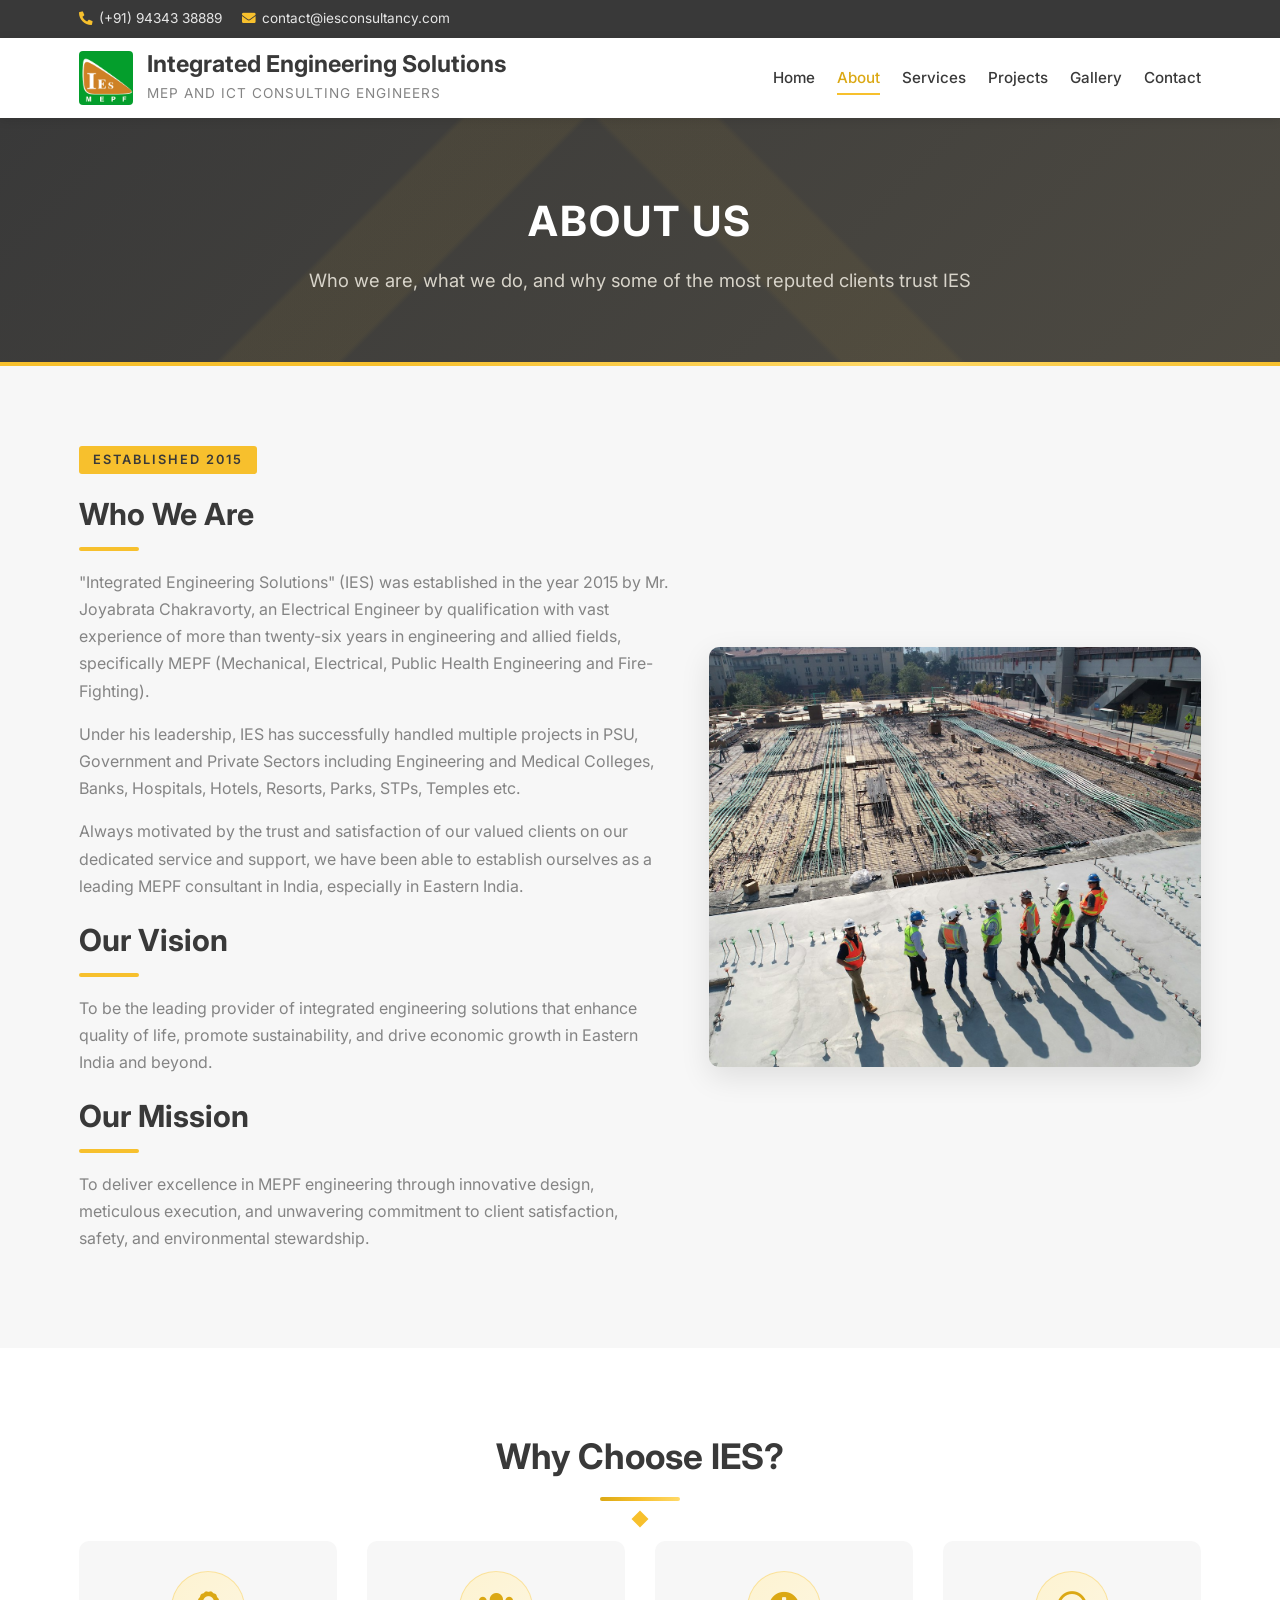
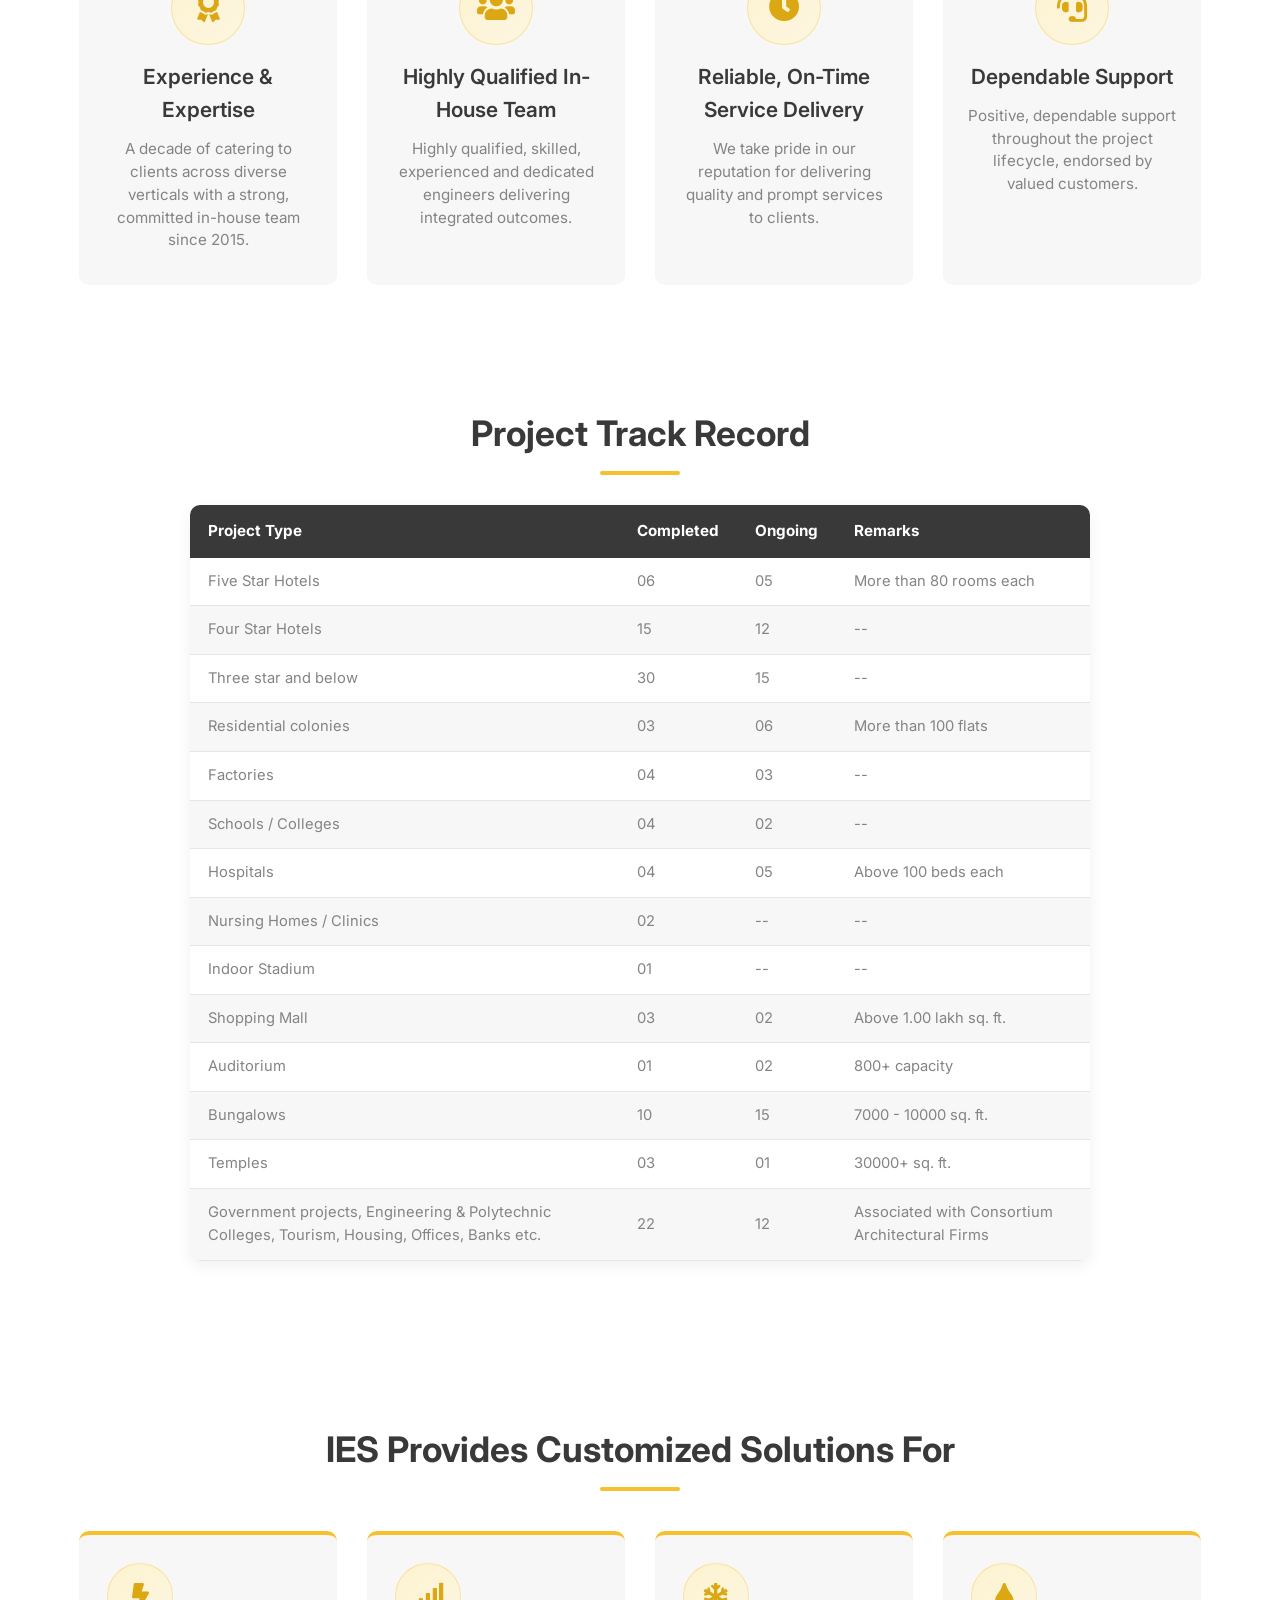
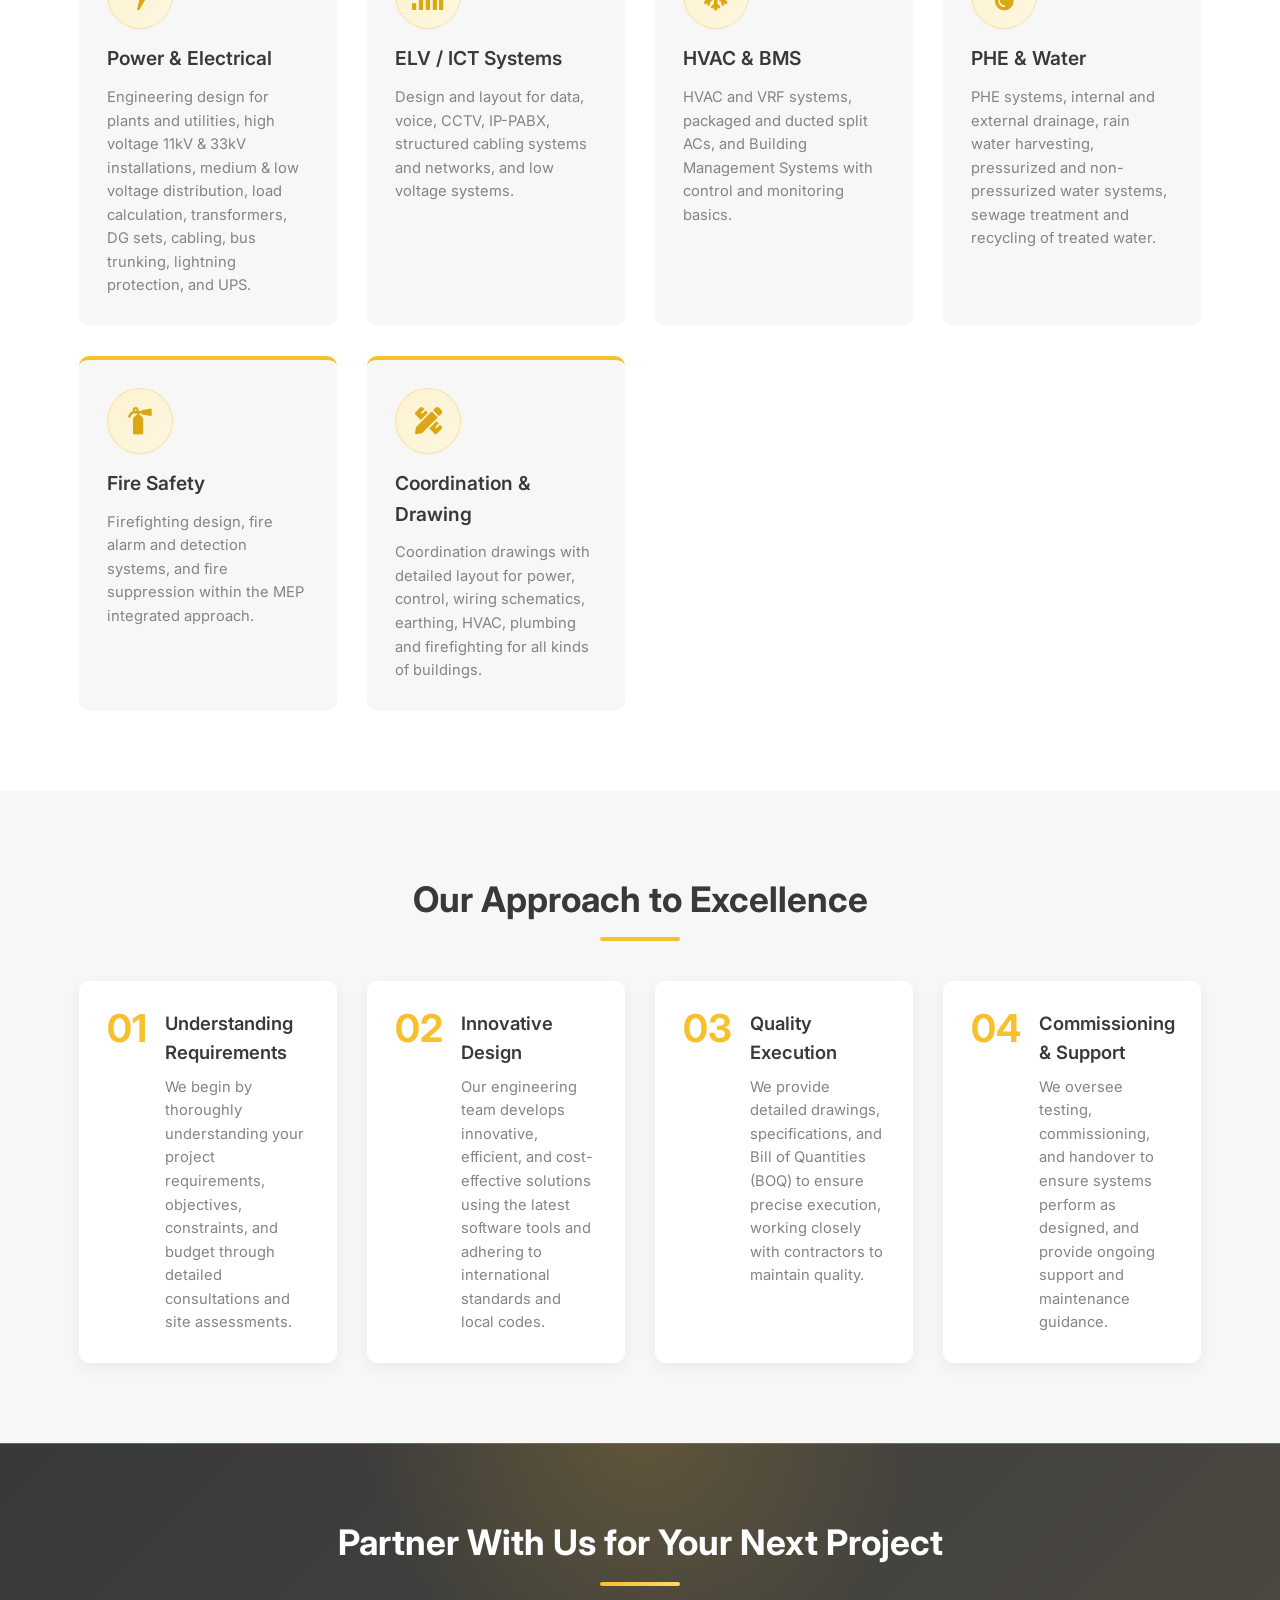
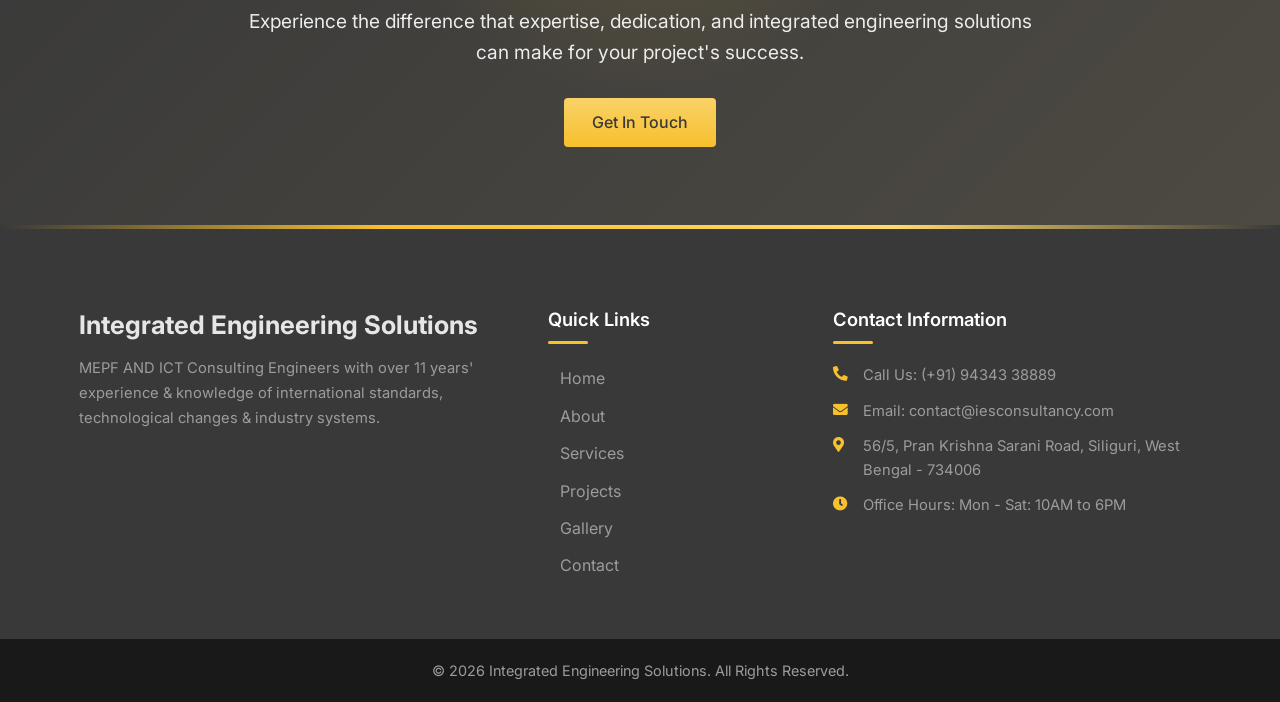
<file: about.html>
<!doctype html>
<html lang="en">
  <head>
    <meta charset="UTF-8" />
    <meta name="viewport" content="width=device-width, initial-scale=1.0" />
    <title>About Us - Integrated Engineering Solutions</title>
    <meta
      name="description"
      content="Learn about IES - Premier MEPF Solution Provider in India with over 11 years of experience in mechanical, electrical, public health engineering, and fire safety solutions."
    />
    <meta
      name="keywords"
      content="About IES, Integrated Engineering Solutions, MEPF engineering company, engineering consultants Siliguri Kolkata Guwahati"
    />
    <link rel="stylesheet" href="assets/css/style.css" />
    <link
      rel="stylesheet"
      href="https://cdnjs.cloudflare.com/ajax/libs/font-awesome/5.15.3/css/all.min.css"
      integrity="sha384-SZXxX4whJ79/gErwcOYf+zWLeJdY/qpuqC4cAa9rOGUstPomtqpuNWT9wdPEn2fk"
      crossorigin="anonymous"
      referrerpolicy="no-referrer"
    />
    <link rel="preconnect" href="https://fonts.googleapis.com" />
    <link rel="preconnect" href="https://fonts.gstatic.com" crossorigin />
    <link
      href="https://fonts.googleapis.com/css2?family=Inter:wght@300;400;500;600;700&display=swap"
      rel="stylesheet"
    />
  </head>
  <body>
    <!-- Topbar -->
    <div class="topbar">
      <div class="container topbar-content">
        <div class="topbar-left">
          <a href="tel:+919434338889"
            ><i class="fas fa-phone-alt"></i>(+91) 94343 38889</a
          >
          <a href="mailto:contact@iesconsultancy.com"
            ><i class="fas fa-envelope"></i>contact@iesconsultancy.com</a
          >
        </div>
      </div>
    </div>

    <!-- Header -->
    <header class="site-header">
      <div class="container header-content">
        <div class="logo">
          <img src="assets/images/logo.jpg" alt="IES Logo" class="logo-img" />
          <div>
            <h1>Integrated Engineering Solutions</h1>
            <p>MEP AND ICT CONSULTING ENGINEERS</p>
          </div>
        </div>
        <nav class="main-nav">
          <ul>
            <li><a href="index.html">Home</a></li>
            <li><a href="about.html" class="active">About</a></li>
            <li><a href="services.html">Services</a></li>
            <li><a href="projects.html">Projects</a></li>
            <li><a href="gallery.html">Gallery</a></li>
            <li><a href="contact.html">Contact</a></li>
          </ul>
        </nav>
        <button class="mobile-menu-btn" aria-label="Toggle menu">
          <span></span>
          <span></span>
          <span></span>
        </button>
      </div>
    </header>

    <!-- Page Header -->
    <section class="page-header">
      <div class="container">
        <h1>About Us</h1>
        <p>
          Who we are, what we do, and why some of the most reputed clients trust
          IES
        </p>
      </div>
    </section>

    <!-- About Content -->
    <section class="about-section">
      <div class="container">
        <div class="about-content">
          <div class="about-text">
            <span class="about-badge">Established 2015</span>
            <h2>Who We Are</h2>
            <p>
              "Integrated Engineering Solutions" (IES) was established in the
              year 2015 by Mr. Joyabrata Chakravorty, an Electrical Engineer by
              qualification with vast experience of more than twenty-six years
              in engineering and allied fields, specifically MEPF (Mechanical,
              Electrical, Public Health Engineering and Fire-Fighting).
            </p>
            <p>
              Under his leadership, IES has successfully handled multiple
              projects in PSU, Government and Private Sectors including
              Engineering and Medical Colleges, Banks, Hospitals, Hotels,
              Resorts, Parks, STPs, Temples etc.
            </p>
            <p>
              Always motivated by the trust and satisfaction of our valued
              clients on our dedicated service and support, we have been able to
              establish ourselves as a leading MEPF consultant in India,
              especially in Eastern India.
            </p>

            <h2>Our Vision</h2>
            <p>
              To be the leading provider of integrated engineering solutions
              that enhance quality of life, promote sustainability, and drive
              economic growth in Eastern India and beyond.
            </p>

            <h2>Our Mission</h2>
            <p>
              To deliver excellence in MEPF engineering through innovative
              design, meticulous execution, and unwavering commitment to client
              satisfaction, safety, and environmental stewardship.
            </p>
          </div>
          <div class="about-image">
            <div class="image-placeholder">
              <img src="assets/images/about-1.jpg" alt="About IES" />
            </div>
          </div>
        </div>
      </div>
    </section>

    <!-- Why Choose IES -->
    <section class="value-prop">
      <div class="container">
        <h2 class="section-title">Why Choose IES?</h2>
        <div class="value-grid">
          <div class="value-card">
            <div class="value-icon"><i class="fas fa-award"></i></div>
            <h3>Experience &amp; Expertise</h3>
            <p>
              A decade of catering to clients across diverse verticals with a
              strong, committed in-house team since 2015.
            </p>
          </div>
          <div class="value-card">
            <div class="value-icon"><i class="fas fa-users"></i></div>
            <h3>Highly Qualified In-House Team</h3>
            <p>
              Highly qualified, skilled, experienced and dedicated engineers
              delivering integrated outcomes.
            </p>
          </div>
          <div class="value-card">
            <div class="value-icon"><i class="fas fa-clock"></i></div>
            <h3>Reliable, On-Time Service Delivery</h3>
            <p>
              We take pride in our reputation for delivering quality and prompt
              services to clients.
            </p>
          </div>
          <div class="value-card">
            <div class="value-icon"><i class="fas fa-headset"></i></div>
            <h3>Dependable Support</h3>
            <p>
              Positive, dependable support throughout the project lifecycle,
              endorsed by valued customers.
            </p>
          </div>
        </div>
      </div>
    </section>

    <!-- Project Track Record -->
    <section class="stats">
      <div class="container">
        <h2>Project Track Record</h2>
        <table class="stats-table">
          <thead>
            <tr>
              <th>Project Type</th>
              <th>Completed</th>
              <th>Ongoing</th>
              <th>Remarks</th>
            </tr>
          </thead>
          <tbody>
            <tr>
              <td>Five Star Hotels</td>
              <td>06</td>
              <td>05</td>
              <td>More than 80 rooms each</td>
            </tr>
            <tr>
              <td>Four Star Hotels</td>
              <td>15</td>
              <td>12</td>
              <td>--</td>
            </tr>
            <tr>
              <td>Three star and below</td>
              <td>30</td>
              <td>15</td>
              <td>--</td>
            </tr>
            <tr>
              <td>Residential colonies</td>
              <td>03</td>
              <td>06</td>
              <td>More than 100 flats</td>
            </tr>
            <tr>
              <td>Factories</td>
              <td>04</td>
              <td>03</td>
              <td>--</td>
            </tr>
            <tr>
              <td>Schools / Colleges</td>
              <td>04</td>
              <td>02</td>
              <td>--</td>
            </tr>
            <tr>
              <td>Hospitals</td>
              <td>04</td>
              <td>05</td>
              <td>Above 100 beds each</td>
            </tr>
            <tr>
              <td>Nursing Homes / Clinics</td>
              <td>02</td>
              <td>--</td>
              <td>--</td>
            </tr>
            <tr>
              <td>Indoor Stadium</td>
              <td>01</td>
              <td>--</td>
              <td>--</td>
            </tr>
            <tr>
              <td>Shopping Mall</td>
              <td>03</td>
              <td>02</td>
              <td>Above 1.00 lakh sq. ft.</td>
            </tr>
            <tr>
              <td>Auditorium</td>
              <td>01</td>
              <td>02</td>
              <td>800+ capacity</td>
            </tr>
            <tr>
              <td>Bungalows</td>
              <td>10</td>
              <td>15</td>
              <td>7000 - 10000 sq. ft.</td>
            </tr>
            <tr>
              <td>Temples</td>
              <td>03</td>
              <td>01</td>
              <td>30000+ sq. ft.</td>
            </tr>
            <tr>
              <td>
                Government projects, Engineering &amp; Polytechnic Colleges,
                Tourism, Housing, Offices, Banks etc.
              </td>
              <td>22</td>
              <td>12</td>
              <td>Associated with Consortium Architectural Firms</td>
            </tr>
          </tbody>
        </table>
      </div>
    </section>

    <!-- Customized Solutions -->
    <section class="expertise">
      <div class="container">
        <h2>IES Provides Customized Solutions For</h2>
        <div class="expertise-grid">
          <div class="expertise-item">
            <div class="expertise-icon"><i class="fas fa-bolt"></i></div>
            <h3>Power &amp; Electrical</h3>
            <p>
              Engineering design for plants and utilities, high voltage 11kV
              &amp; 33kV installations, medium &amp; low voltage distribution,
              load calculation, transformers, DG sets, cabling, bus trunking,
              lightning protection, and UPS.
            </p>
          </div>
          <div class="expertise-item">
            <div class="expertise-icon"><i class="fas fa-signal"></i></div>
            <h3>ELV / ICT Systems</h3>
            <p>
              Design and layout for data, voice, CCTV, IP-PABX, structured
              cabling systems and networks, and low voltage systems.
            </p>
          </div>
          <div class="expertise-item">
            <div class="expertise-icon"><i class="fas fa-snowflake"></i></div>
            <h3>HVAC &amp; BMS</h3>
            <p>
              HVAC and VRF systems, packaged and ducted split ACs, and Building
              Management Systems with control and monitoring basics.
            </p>
          </div>
          <div class="expertise-item">
            <div class="expertise-icon"><i class="fas fa-tint"></i></div>
            <h3>PHE &amp; Water</h3>
            <p>
              PHE systems, internal and external drainage, rain water
              harvesting, pressurized and non-pressurized water systems, sewage
              treatment and recycling of treated water.
            </p>
          </div>
          <div class="expertise-item">
            <div class="expertise-icon">
              <i class="fas fa-fire-extinguisher"></i>
            </div>
            <h3>Fire Safety</h3>
            <p>
              Firefighting design, fire alarm and detection systems, and fire
              suppression within the MEP integrated approach.
            </p>
          </div>
          <div class="expertise-item">
            <div class="expertise-icon">
              <i class="fas fa-pencil-ruler"></i>
            </div>
            <h3>Coordination &amp; Drawing</h3>
            <p>
              Coordination drawings with detailed layout for power, control,
              wiring schematics, earthing, HVAC, plumbing and firefighting for
              all kinds of buildings.
            </p>
          </div>
        </div>
      </div>
    </section>

    <!-- Our Approach -->
    <section class="approach">
      <div class="container">
        <h2>Our Approach to Excellence</h2>
        <div class="approach-steps">
          <div class="step">
            <div class="step-number">01</div>
            <div class="step-content">
              <h3>Understanding Requirements</h3>
              <p>
                We begin by thoroughly understanding your project requirements,
                objectives, constraints, and budget through detailed
                consultations and site assessments.
              </p>
            </div>
          </div>
          <div class="step">
            <div class="step-number">02</div>
            <div class="step-content">
              <h3>Innovative Design</h3>
              <p>
                Our engineering team develops innovative, efficient, and
                cost-effective solutions using the latest software tools and
                adhering to international standards and local codes.
              </p>
            </div>
          </div>
          <div class="step">
            <div class="step-number">03</div>
            <div class="step-content">
              <h3>Quality Execution</h3>
              <p>
                We provide detailed drawings, specifications, and Bill of
                Quantities (BOQ) to ensure precise execution, working closely
                with contractors to maintain quality.
              </p>
            </div>
          </div>
          <div class="step">
            <div class="step-number">04</div>
            <div class="step-content">
              <h3>Commissioning &amp; Support</h3>
              <p>
                We oversee testing, commissioning, and handover to ensure
                systems perform as designed, and provide ongoing support and
                maintenance guidance.
              </p>
            </div>
          </div>
        </div>
      </div>
    </section>

    <!-- Call to Action -->
    <section class="cta">
      <div class="container">
        <div class="cta-content">
          <h2>Partner With Us for Your Next Project</h2>
          <p>
            Experience the difference that expertise, dedication, and integrated
            engineering solutions can make for your project's success.
          </p>
          <a href="contact.html" class="btn-primary">Get In Touch</a>
        </div>
      </div>
    </section>

    <!-- Footer -->
    <footer class="site-footer">
      <div class="container footer-content">
        <div class="footer-logo">
          <h3>Integrated Engineering Solutions</h3>
          <p>
            MEPF AND ICT Consulting Engineers with over 11 years' experience
            &amp; knowledge of international standards, technological changes
            &amp; industry systems.
          </p>
        </div>
        <div class="footer-links">
          <h4>Quick Links</h4>
          <ul>
            <li><a href="index.html">Home</a></li>
            <li><a href="about.html">About</a></li>
            <li><a href="services.html">Services</a></li>
            <li><a href="projects.html">Projects</a></li>
            <li><a href="gallery.html">Gallery</a></li>
            <li><a href="contact.html">Contact</a></li>
          </ul>
        </div>
        <div class="footer-contact">
          <h4>Contact Information</h4>
          <p><i class="fas fa-phone-alt"></i> Call Us: (+91) 94343 38889</p>
          <p>
            <i class="fas fa-envelope"></i> Email: contact@iesconsultancy.com
          </p>
          <p>
            <i class="fas fa-map-marker-alt"></i> 56/5, Pran Krishna Sarani
            Road, Siliguri, West Bengal - 734006
          </p>
          <p>
            <i class="fas fa-clock"></i> Office Hours: Mon - Sat: 10AM to 6PM
          </p>
        </div>
      </div>
      <div class="footer-bottom">
        <div class="container">
          <p>
            &copy; 2026 Integrated Engineering Solutions. All Rights Reserved.
          </p>
        </div>
      </div>
    </footer>

    <button class="back-to-top" id="back-to-top" aria-label="Back to top">
      <i class="fas fa-chevron-up"></i>
    </button>
    <script src="assets/js/main.js"></script>
  </body>
</html>
</file>
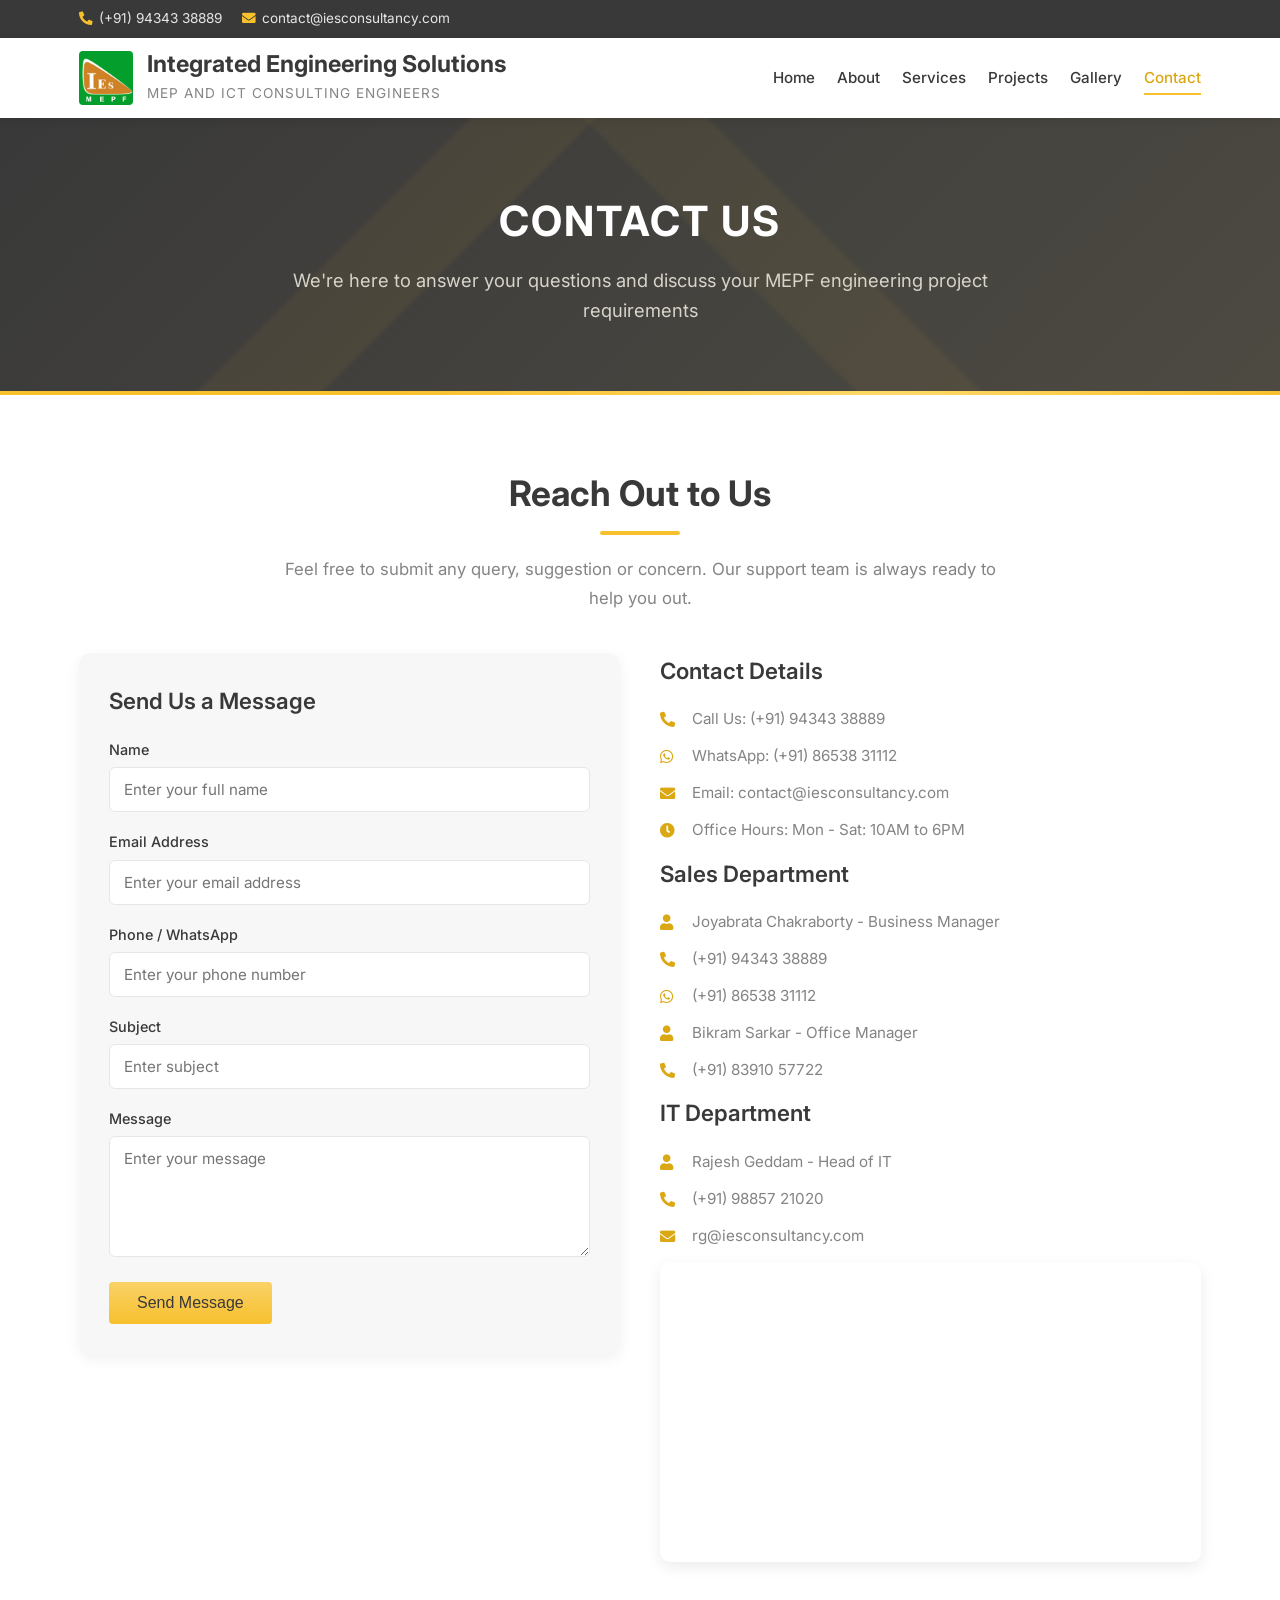
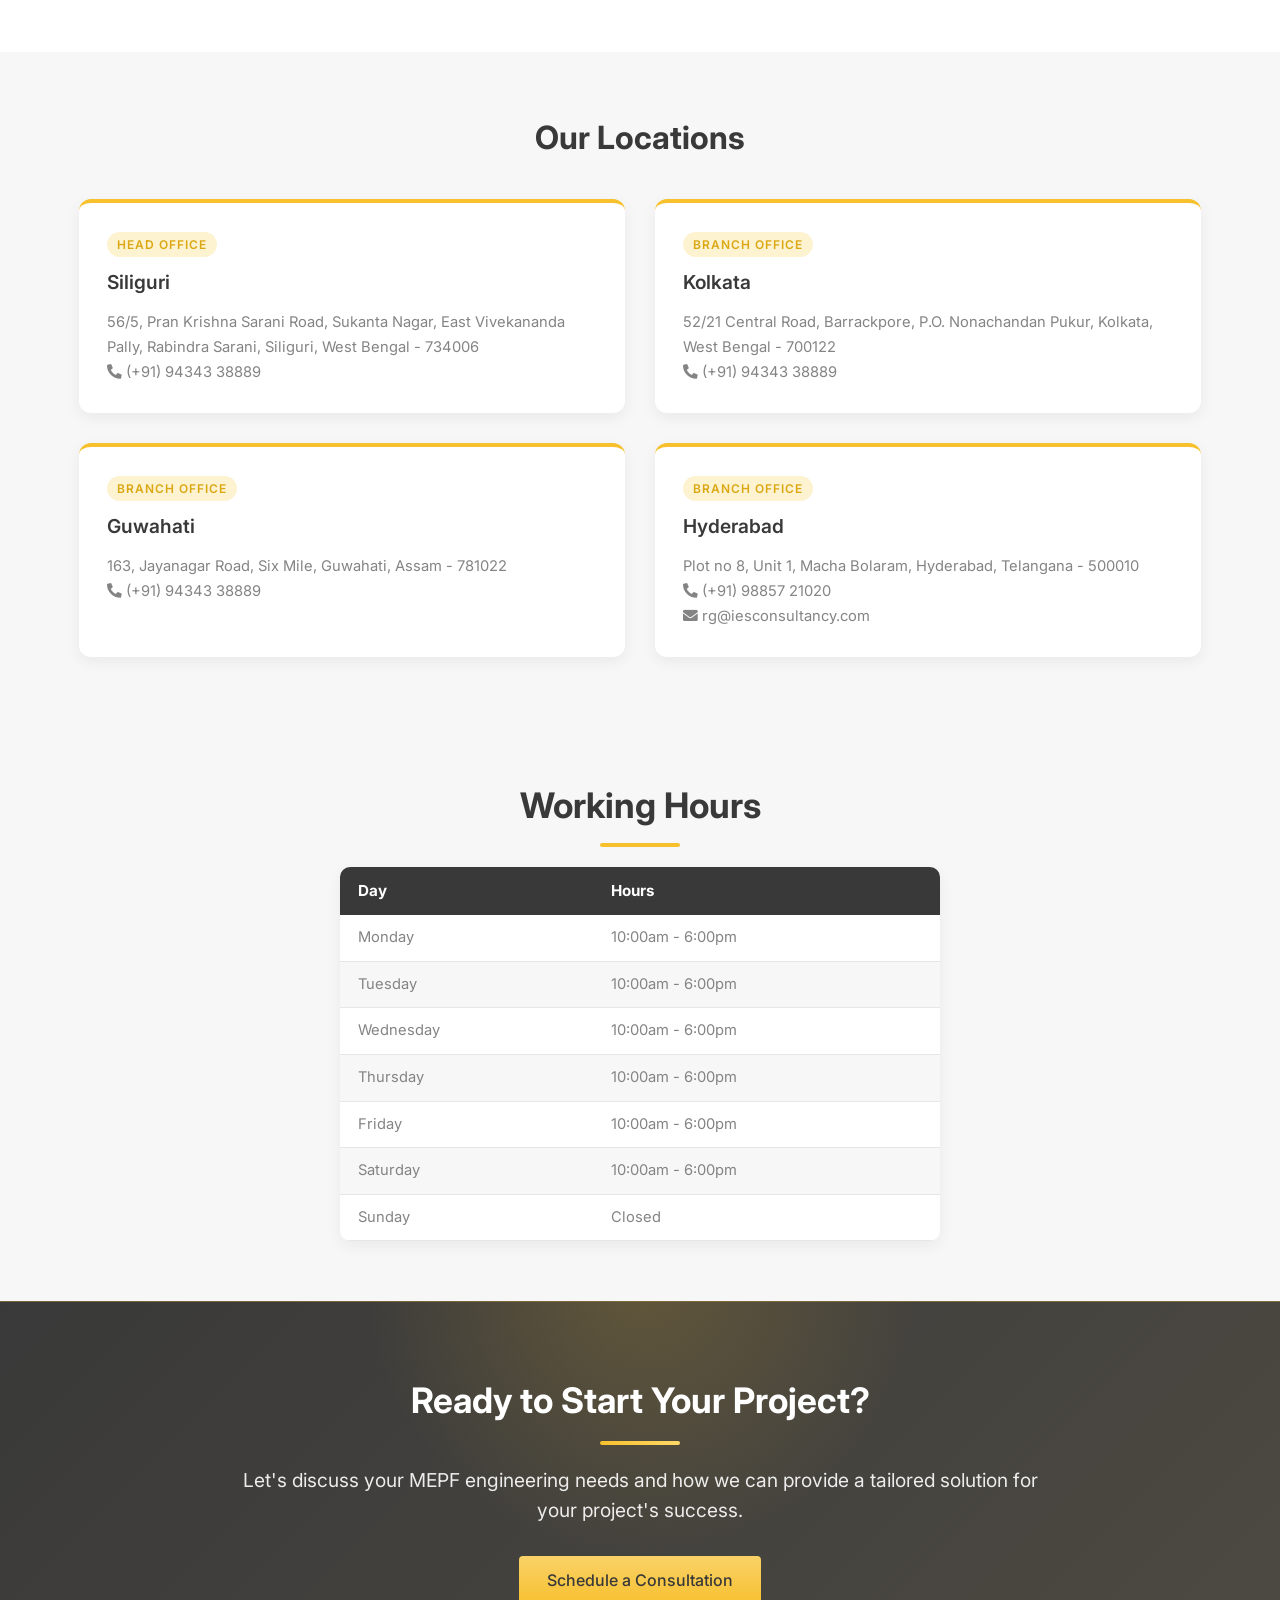
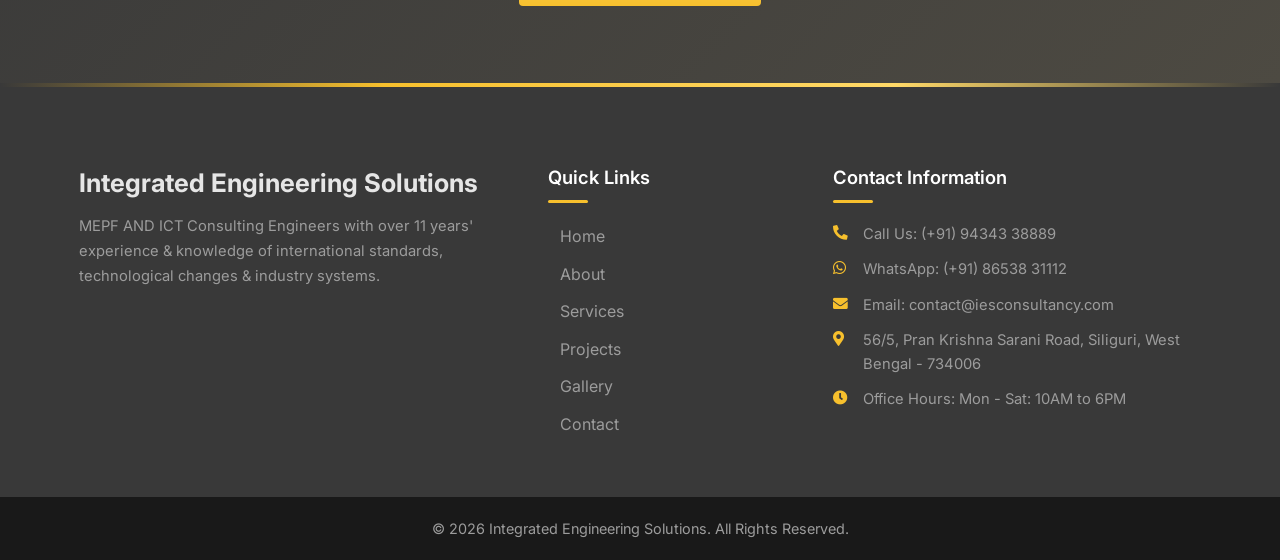
<file: contact.html>
<!doctype html>
<html lang="en">
  <head>
    <meta charset="UTF-8" />
    <meta name="viewport" content="width=device-width, initial-scale=1.0" />
    <title>Contact Us - Integrated Engineering Solutions</title>
    <meta
      name="description"
      content="Get in touch with Integrated Engineering Solutions for your MEPF engineering needs. Contact us via phone, WhatsApp, email, or visit our offices in Siliguri and Guwahati."
    />
    <meta
      name="keywords"
      content="Contact IES, Integrated Engineering Solutions contact, MEPF engineering consultants, Siliguri, Kolkata, Guwahati office"
    />
    <link rel="stylesheet" href="assets/css/style.css" />
    <link
      rel="stylesheet"
      href="https://cdnjs.cloudflare.com/ajax/libs/font-awesome/5.15.3/css/all.min.css"
      integrity="sha384-SZXxX4whJ79/gErwcOYf+zWLeJdY/qpuqC4cAa9rOGUstPomtqpuNWT9wdPEn2fk"
      crossorigin="anonymous"
      referrerpolicy="no-referrer"
    />
    <link rel="preconnect" href="https://fonts.googleapis.com" />
    <link rel="preconnect" href="https://fonts.gstatic.com" crossorigin />
    <link
      href="https://fonts.googleapis.com/css2?family=Inter:wght@300;400;500;600;700&display=swap"
      rel="stylesheet"
    />
  </head>
  <body>
    <!-- Topbar -->
    <div class="topbar">
      <div class="container topbar-content">
        <div class="topbar-left">
          <a href="tel:+919434338889"
            ><i class="fas fa-phone-alt"></i>(+91) 94343 38889</a
          >
          <a href="mailto:contact@iesconsultancy.com"
            ><i class="fas fa-envelope"></i>contact@iesconsultancy.com</a
          >
        </div>
      </div>
    </div>

    <!-- Header -->
    <header class="site-header">
      <div class="container header-content">
        <div class="logo">
          <img src="assets/images/logo.jpg" alt="IES Logo" class="logo-img" />
          <div>
            <h1>Integrated Engineering Solutions</h1>
            <p>MEP AND ICT CONSULTING ENGINEERS</p>
          </div>
        </div>
        <nav class="main-nav">
          <ul>
            <li><a href="index.html">Home</a></li>
            <li><a href="about.html">About</a></li>
            <li><a href="services.html">Services</a></li>
            <li><a href="projects.html">Projects</a></li>
            <li><a href="gallery.html">Gallery</a></li>
            <li><a href="contact.html" class="active">Contact</a></li>
          </ul>
        </nav>
        <button class="mobile-menu-btn" aria-label="Toggle menu">
          <span></span>
          <span></span>
          <span></span>
        </button>
      </div>
    </header>

    <!-- Page Header -->
    <section class="page-header">
      <div class="container">
        <h1>Contact Us</h1>
        <p>
          We're here to answer your questions and discuss your MEPF engineering
          project requirements
        </p>
      </div>
    </section>

    <!-- Contact Section -->
    <section class="contact-section">
      <div class="container">
        <h2>Reach Out to Us</h2>
        <p>
          Feel free to submit any query, suggestion or concern. Our support team
          is always ready to help you out.
        </p>

        <div class="contact-content">
          <!-- Contact Form -->
          <div class="contact-form">
            <h3>Send Us a Message</h3>
            <form action="https://formspree.io/f/your-form-id" method="POST">
              <div class="form-group">
                <label for="name">Name</label>
                <input
                  type="text"
                  id="name"
                  name="name"
                  required
                  placeholder="Enter your full name"
                />
              </div>
              <div class="form-group">
                <label for="email">Email Address</label>
                <input
                  type="email"
                  id="email"
                  name="email"
                  required
                  placeholder="Enter your email address"
                />
              </div>
              <div class="form-group">
                <label for="phone">Phone / WhatsApp</label>
                <input
                  type="tel"
                  id="phone"
                  name="phone"
                  placeholder="Enter your phone number"
                />
              </div>
              <div class="form-group">
                <label for="subject">Subject</label>
                <input
                  type="text"
                  id="subject"
                  name="subject"
                  required
                  placeholder="Enter subject"
                />
              </div>
              <div class="form-group">
                <label for="message">Message</label>
                <textarea
                  id="message"
                  name="message"
                  rows="5"
                  required
                  placeholder="Enter your message"
                ></textarea>
              </div>
              <button type="submit" class="btn-primary">Send Message</button>
            </form>
          </div>

          <!-- Contact Info -->
          <div class="contact-info">
            <h3>Contact Details</h3>
            <div class="contact-details">
              <p><i class="fas fa-phone-alt"></i> Call Us: (+91) 94343 38889</p>
              <p><i class="fab fa-whatsapp"></i> WhatsApp: (+91) 86538 31112</p>
              <p>
                <i class="fas fa-envelope"></i> Email:
                contact@iesconsultancy.com
              </p>
              <p>
                <i class="fas fa-clock"></i> Office Hours: Mon - Sat: 10AM to
                6PM
              </p>
            </div>

            <h3>Sales Department</h3>
            <div class="contact-details">
              <p>
                <i class="fas fa-user"></i> Joyabrata Chakraborty - Business
                Manager
              </p>
              <p><i class="fas fa-phone-alt"></i> (+91) 94343 38889</p>
              <p><i class="fab fa-whatsapp"></i> (+91) 86538 31112</p>
              <p><i class="fas fa-user"></i> Bikram Sarkar - Office Manager</p>
              <p><i class="fas fa-phone-alt"></i> (+91) 83910 57722</p>
            </div>

            <h3>IT Department</h3>
            <div class="contact-details">
              <p><i class="fas fa-user"></i> Rajesh Geddam - Head of IT</p>
              <p><i class="fas fa-phone-alt"></i> (+91) 98857 21020</p>
              <p><i class="fas fa-envelope"></i> rg@iesconsultancy.com</p>
            </div>

            <div class="map-container">
              <iframe
                src="https://www.google.com/maps/embed?pb=!1m18!1m12!1m3!1d3601.363385304788!2d88.40539631487663!3d26.72707308288303!2m3!1f0!2f0!3f0!3m2!1i1024!2i768!4f13.1!3m3!1m2!1s0x39ff2c2f9f1b8b4b%3A0x7f8c0e6a4b0b8c5b!2zNTYvNSwgU3VrdGFuYSBOYWdhciwgU2lsaWd1cmksIFdlc3QgQmVuZ2FsIDczNDAwNg!5e0!3m2!1sen!2sin!4v1610000000000"
                width="100%"
                height="300"
                style="border: 0"
                allowfullscreen=""
                loading="lazy"
              ></iframe>
            </div>
          </div>
        </div>
      </div>
    </section>

    <!-- Locations -->
    <section class="locations">
      <div class="container">
        <h2>Our Locations</h2>
        <div class="locations-grid">
          <div class="location-card">
            <span class="location-badge">Head Office</span>
            <h3>Siliguri</h3>
            <p>
              56/5, Pran Krishna Sarani Road, Sukanta Nagar, East Vivekananda
              Pally, Rabindra Sarani, Siliguri, West Bengal - 734006
            </p>
            <p><i class="fas fa-phone-alt"></i> (+91) 94343 38889</p>
          </div>
          <div class="location-card">
            <span class="location-badge">Branch Office</span>
            <h3>Kolkata</h3>
            <p>
              52/21 Central Road, Barrackpore, P.O. Nonachandan Pukur, Kolkata,
              West Bengal - 700122
            </p>
            <p><i class="fas fa-phone-alt"></i> (+91) 94343 38889</p>
          </div>
          <div class="location-card">
            <span class="location-badge">Branch Office</span>
            <h3>Guwahati</h3>
            <p>163, Jayanagar Road, Six Mile, Guwahati, Assam - 781022</p>
            <p><i class="fas fa-phone-alt"></i> (+91) 94343 38889</p>
          </div>
          <div class="location-card">
            <span class="location-badge">Branch Office</span>
            <h3>Hyderabad</h3>
            <p>
              Plot no 8, Unit 1, Macha Bolaram, Hyderabad, Telangana - 500010
            </p>
            <p><i class="fas fa-phone-alt"></i> (+91) 98857 21020</p>
            <p><i class="fas fa-envelope"></i> rg@iesconsultancy.com</p>
          </div>
        </div>
      </div>
    </section>

    <!-- Working Hours -->
    <section class="working-hours">
      <div class="container">
        <h2>Working Hours</h2>
        <table class="hours-table">
          <thead>
            <tr>
              <th>Day</th>
              <th>Hours</th>
            </tr>
          </thead>
          <tbody>
            <tr>
              <td>Monday</td>
              <td>10:00am - 6:00pm</td>
            </tr>
            <tr>
              <td>Tuesday</td>
              <td>10:00am - 6:00pm</td>
            </tr>
            <tr>
              <td>Wednesday</td>
              <td>10:00am - 6:00pm</td>
            </tr>
            <tr>
              <td>Thursday</td>
              <td>10:00am - 6:00pm</td>
            </tr>
            <tr>
              <td>Friday</td>
              <td>10:00am - 6:00pm</td>
            </tr>
            <tr>
              <td>Saturday</td>
              <td>10:00am - 6:00pm</td>
            </tr>
            <tr>
              <td>Sunday</td>
              <td>Closed</td>
            </tr>
          </tbody>
        </table>
      </div>
    </section>

    <!-- Contact CTA -->
    <section class="cta">
      <div class="container">
        <div class="cta-content">
          <h2>Ready to Start Your Project?</h2>
          <p>
            Let's discuss your MEPF engineering needs and how we can provide a
            tailored solution for your project's success.
          </p>
          <a href="contact.html" class="btn-primary">Schedule a Consultation</a>
        </div>
      </div>
    </section>

    <!-- Footer -->
    <footer class="site-footer">
      <div class="container footer-content">
        <div class="footer-logo">
          <h3>Integrated Engineering Solutions</h3>
          <p>
            MEPF AND ICT Consulting Engineers with over 11 years' experience
            &amp; knowledge of international standards, technological changes
            &amp; industry systems.
          </p>
        </div>
        <div class="footer-links">
          <h4>Quick Links</h4>
          <ul>
            <li><a href="index.html">Home</a></li>
            <li><a href="about.html">About</a></li>
            <li><a href="services.html">Services</a></li>
            <li><a href="projects.html">Projects</a></li>
            <li><a href="gallery.html">Gallery</a></li>
            <li><a href="contact.html">Contact</a></li>
          </ul>
        </div>
        <div class="footer-contact">
          <h4>Contact Information</h4>
          <p><i class="fas fa-phone-alt"></i> Call Us: (+91) 94343 38889</p>
          <p><i class="fab fa-whatsapp"></i> WhatsApp: (+91) 86538 31112</p>
          <p>
            <i class="fas fa-envelope"></i> Email: contact@iesconsultancy.com
          </p>
          <p>
            <i class="fas fa-map-marker-alt"></i> 56/5, Pran Krishna Sarani
            Road, Siliguri, West Bengal - 734006
          </p>
          <p>
            <i class="fas fa-clock"></i> Office Hours: Mon - Sat: 10AM to 6PM
          </p>
        </div>
      </div>
      <div class="footer-bottom">
        <div class="container">
          <p>
            &copy; 2026 Integrated Engineering Solutions. All Rights Reserved.
          </p>
        </div>
      </div>
    </footer>

    <button class="back-to-top" id="back-to-top" aria-label="Back to top">
      <i class="fas fa-chevron-up"></i>
    </button>
    <script src="assets/js/main.js"></script>
  </body>
</html>
</file>
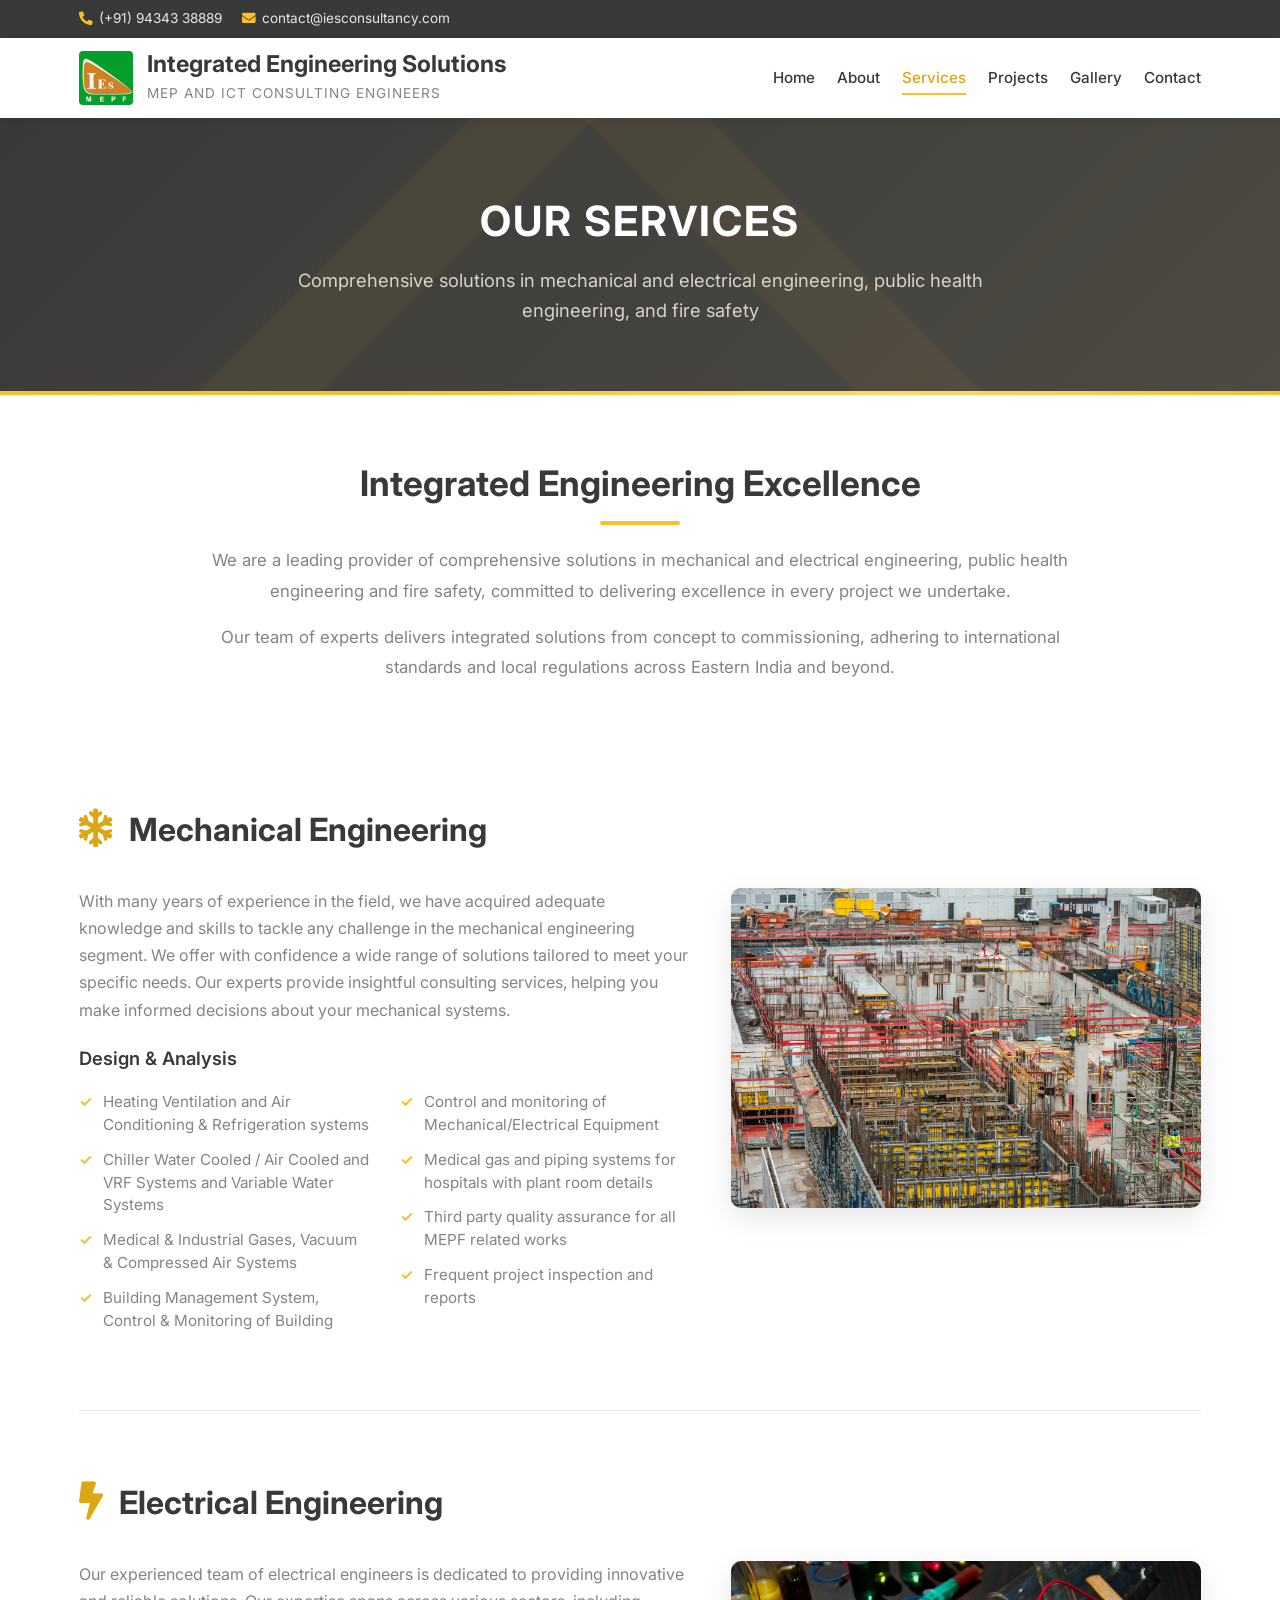
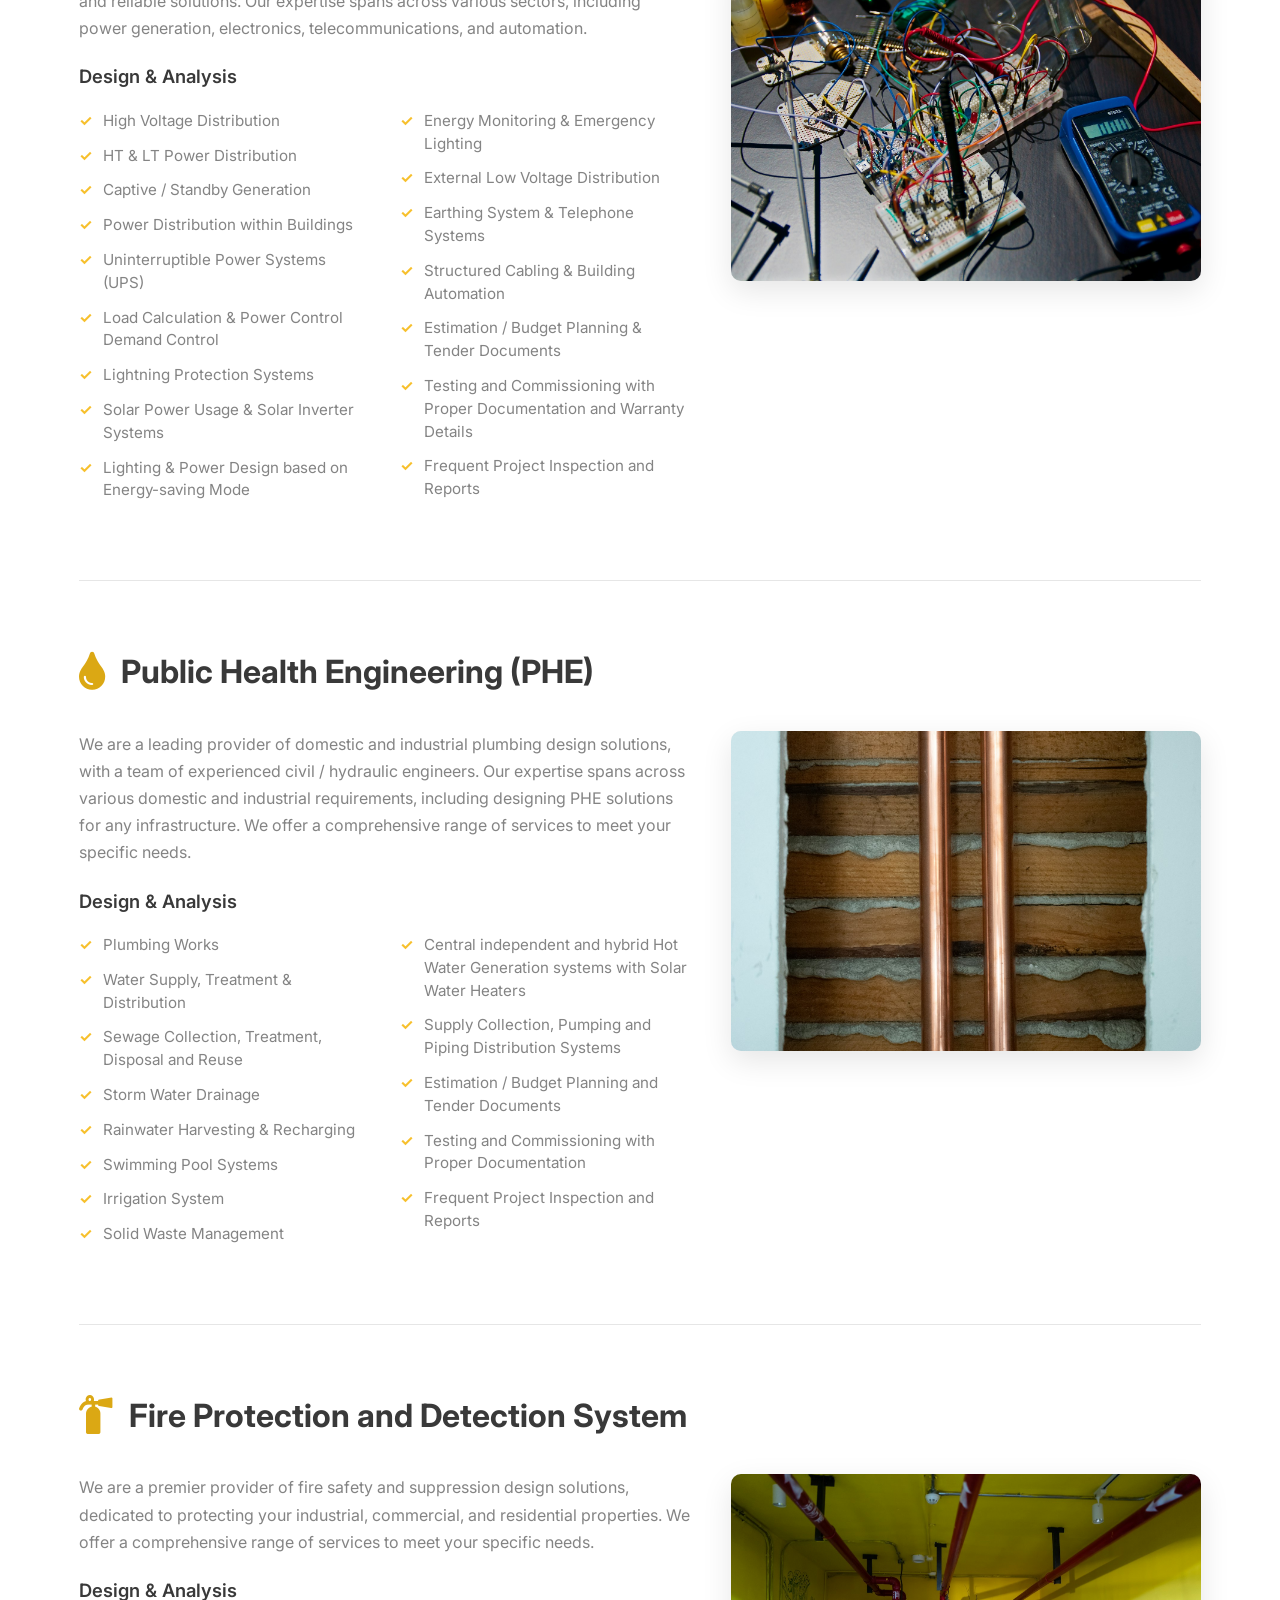
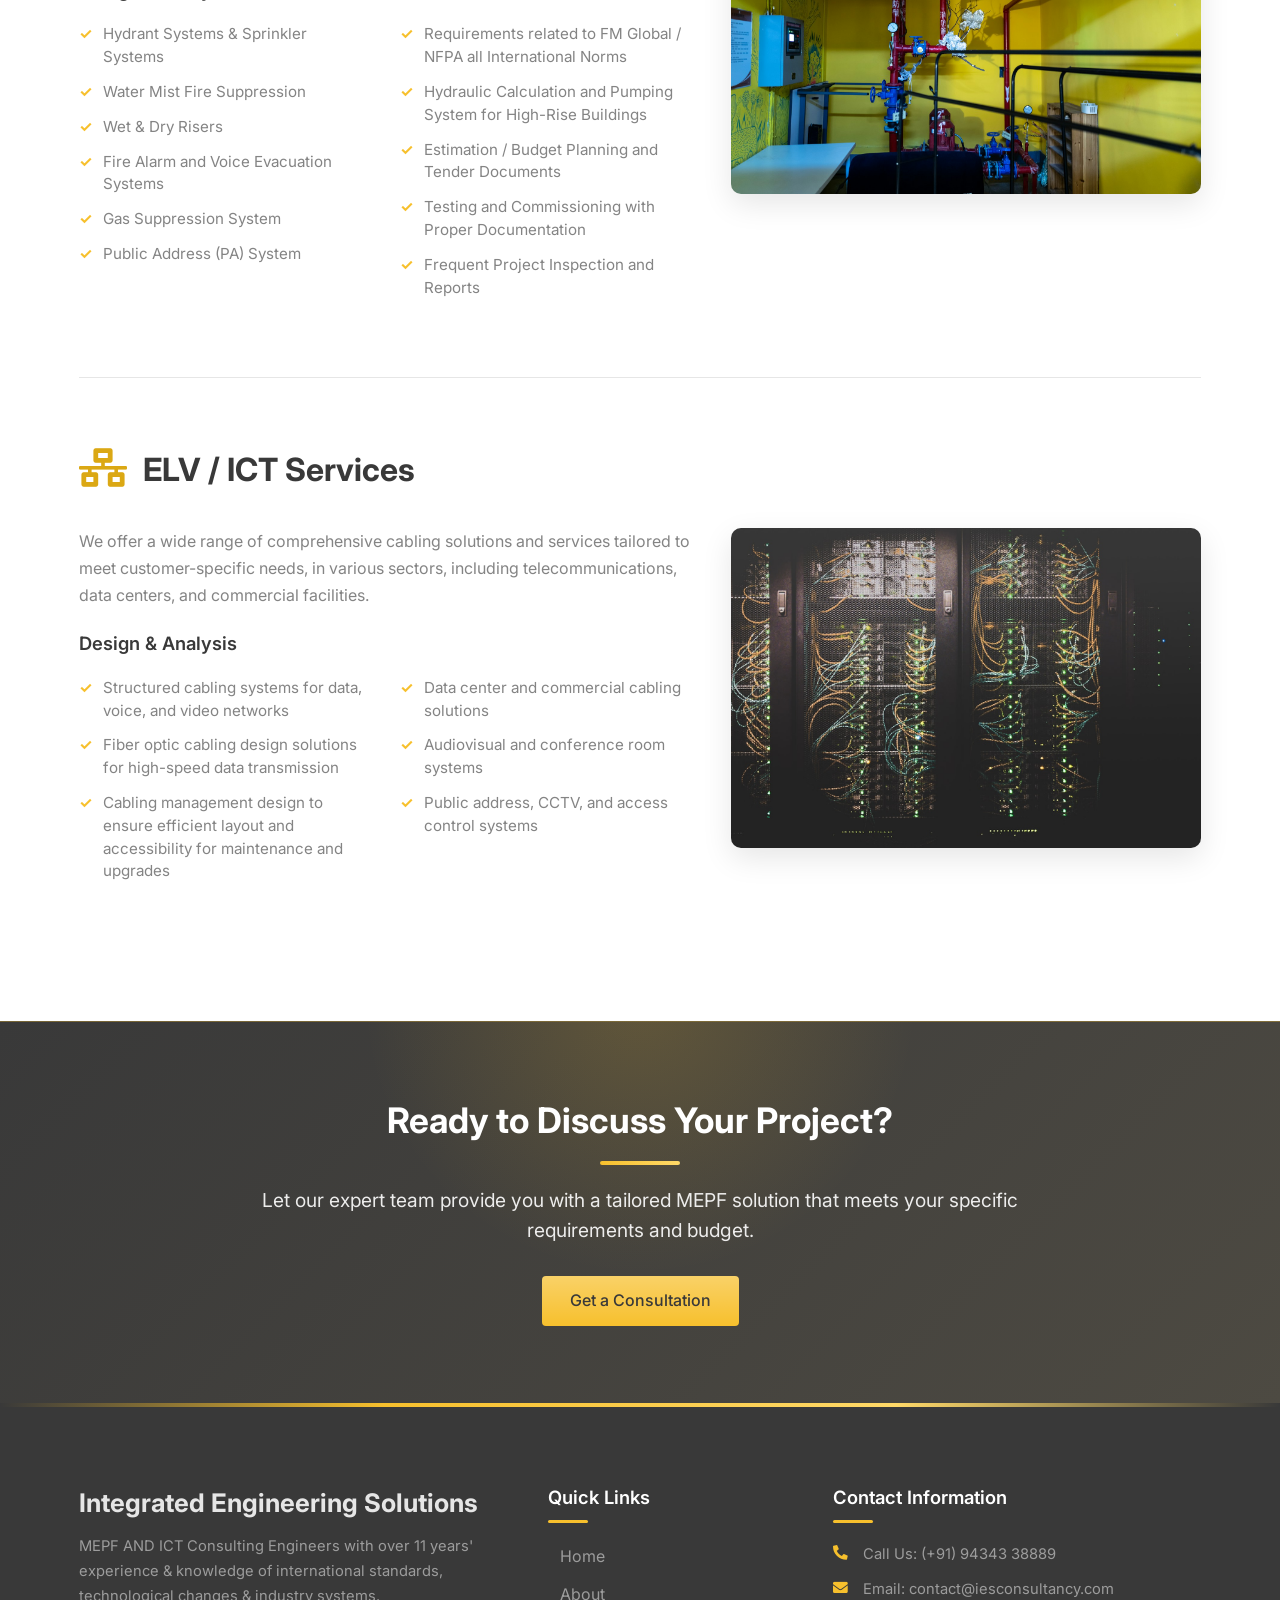
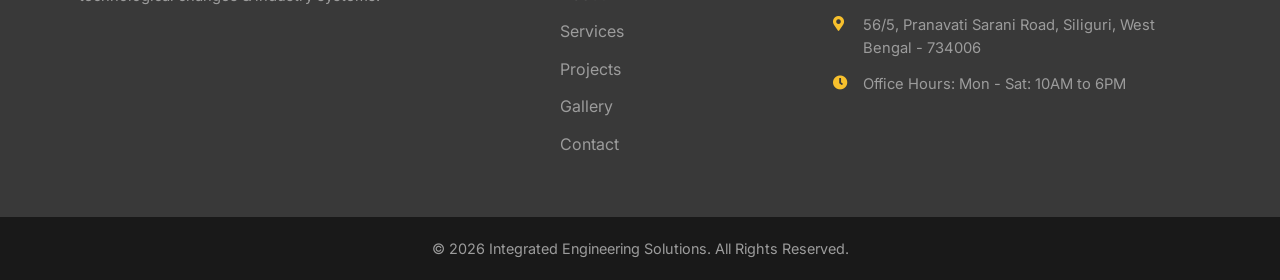
<file: services.html>
<!doctype html>
<html lang="en">
  <head>
    <meta charset="UTF-8" />
    <meta name="viewport" content="width=device-width, initial-scale=1.0" />
    <title>Our Services - Integrated Engineering Solutions</title>
    <meta
      name="description"
      content="Comprehensive MEPF services including mechanical, electrical, public health engineering, fire safety & suppression, and ELV/ICT solutions provided by IES across India."
    />
    <meta
      name="keywords"
      content="MEPF services, mechanical engineering, electrical engineering, public health engineering, fire safety, ELV ICT, engineering consultants"
    />
    <link rel="stylesheet" href="assets/css/style.css" />
    <link
      rel="stylesheet"
      href="https://cdnjs.cloudflare.com/ajax/libs/font-awesome/5.15.3/css/all.min.css"
      integrity="sha384-SZXxX4whJ79/gErwcOYf+zWLeJdY/qpuqC4cAa9rOGUstPomtqpuNWT9wdPEn2fk"
      crossorigin="anonymous"
      referrerpolicy="no-referrer"
    />
    <link rel="preconnect" href="https://fonts.googleapis.com" />
    <link rel="preconnect" href="https://fonts.gstatic.com" crossorigin />
    <link
      href="https://fonts.googleapis.com/css2?family=Inter:wght@300;400;500;600;700&display=swap"
      rel="stylesheet"
    />
  </head>
  <body>
    <!-- Topbar -->
    <div class="topbar">
      <div class="container topbar-content">
        <div class="topbar-left">
          <a href="tel:+919434338889"
            ><i class="fas fa-phone-alt"></i>(+91) 94343 38889</a
          >
          <a href="mailto:contact@iesconsultancy.com"
            ><i class="fas fa-envelope"></i>contact@iesconsultancy.com</a
          >
        </div>
      </div>
    </div>

    <!-- Header -->
    <header class="site-header">
      <div class="container header-content">
        <div class="logo">
          <img src="assets/images/logo.jpg" alt="IES Logo" class="logo-img" />
          <div>
            <h1>Integrated Engineering Solutions</h1>
            <p>MEP AND ICT CONSULTING ENGINEERS</p>
          </div>
        </div>
        <nav class="main-nav">
          <ul>
            <li><a href="index.html">Home</a></li>
            <li><a href="about.html">About</a></li>
            <li><a href="services.html" class="active">Services</a></li>
            <li><a href="projects.html">Projects</a></li>
            <li><a href="gallery.html">Gallery</a></li>
            <li><a href="contact.html">Contact</a></li>
          </ul>
        </nav>
        <button class="mobile-menu-btn" aria-label="Toggle menu">
          <span></span>
          <span></span>
          <span></span>
        </button>
      </div>
    </header>

    <!-- Page Header -->
    <section class="page-header">
      <div class="container">
        <h1>Our Services</h1>
        <p>
          Comprehensive solutions in mechanical and electrical engineering,
          public health engineering, and fire safety
        </p>
      </div>
    </section>

    <!-- Services Introduction -->
    <section class="services-intro">
      <div class="container">
        <h2>Integrated Engineering Excellence</h2>
        <p>
          We are a leading provider of comprehensive solutions in mechanical and
          electrical engineering, public health engineering and fire safety,
          committed to delivering excellence in every project we undertake.
        </p>
        <p>
          Our team of experts delivers integrated solutions from concept to
          commissioning, adhering to international standards and local
          regulations across Eastern India and beyond.
        </p>
      </div>
    </section>

    <!-- Detailed Services -->
    <section class="detailed-services">
      <div class="container">
        <!-- Mechanical Engineering -->
        <div class="service-detail" id="mechanical">
          <div class="service-header">
            <div class="service-icon"><i class="fas fa-snowflake"></i></div>
            <h2>Mechanical Engineering</h2>
          </div>
          <div class="service-content">
            <div class="service-text">
              <p>
                With many years of experience in the field, we have acquired
                adequate knowledge and skills to tackle any challenge in the
                mechanical engineering segment. We offer with confidence a wide
                range of solutions tailored to meet your specific needs. Our
                experts provide insightful consulting services, helping you make
                informed decisions about your mechanical systems.
              </p>

              <h3>Design &amp; Analysis</h3>
              <ul class="service-list">
                <li>
                  Heating Ventilation and Air Conditioning &amp; Refrigeration
                  systems
                </li>
                <li>
                  Chiller Water Cooled / Air Cooled and VRF Systems and Variable
                  Water Systems
                </li>
                <li>
                  Medical &amp; Industrial Gases, Vacuum &amp; Compressed Air
                  Systems
                </li>
                <li>
                  Building Management System, Control &amp; Monitoring of
                  Building
                </li>
                <li>
                  Control and monitoring of Mechanical/Electrical Equipment
                </li>
                <li>
                  Medical gas and piping systems for hospitals with plant room
                  details
                </li>
                <li>
                  Third party quality assurance for all MEPF related works
                </li>
                <li>Frequent project inspection and reports</li>
              </ul>
            </div>
            <div class="service-image">
              <div class="image-placeholder">
                <img
                  src="assets/images/hero.jpg"
                  alt="Mechanical Engineering"
                />
              </div>
            </div>
          </div>
        </div>

        <!-- Electrical Engineering -->
        <div class="service-detail" id="electrical">
          <div class="service-header">
            <div class="service-icon"><i class="fas fa-bolt"></i></div>
            <h2>Electrical Engineering</h2>
          </div>
          <div class="service-content">
            <div class="service-text">
              <p>
                Our experienced team of electrical engineers is dedicated to
                providing innovative and reliable solutions. Our expertise spans
                across various sectors, including power generation, electronics,
                telecommunications, and automation.
              </p>
              <h3>Design &amp; Analysis</h3>
              <ul class="service-list">
                <li>High Voltage Distribution</li>
                <li>HT &amp; LT Power Distribution</li>
                <li>Captive / Standby Generation</li>
                <li>Power Distribution within Buildings</li>
                <li>Uninterruptible Power Systems (UPS)</li>
                <li>Load Calculation &amp; Power Control Demand Control</li>
                <li>Lightning Protection Systems</li>
                <li>Solar Power Usage &amp; Solar Inverter Systems</li>
                <li>Lighting &amp; Power Design based on Energy-saving Mode</li>
                <li>Energy Monitoring &amp; Emergency Lighting</li>
                <li>External Low Voltage Distribution</li>
                <li>Earthing System &amp; Telephone Systems</li>
                <li>Structured Cabling &amp; Building Automation</li>
                <li>Estimation / Budget Planning &amp; Tender Documents</li>
                <li>
                  Testing and Commissioning with Proper Documentation and
                  Warranty Details
                </li>
                <li>Frequent Project Inspection and Reports</li>
              </ul>
            </div>
            <div class="service-image">
              <div class="image-placeholder">
                <img
                  src="assets/images/electrical.jpg"
                  alt="Electrical Engineering"
                />
              </div>
            </div>
          </div>
        </div>

        <!-- Public Health Engineering -->
        <div class="service-detail" id="plumbing">
          <div class="service-header">
            <div class="service-icon"><i class="fas fa-tint"></i></div>
            <h2>Public Health Engineering (PHE)</h2>
          </div>
          <div class="service-content">
            <div class="service-text">
              <p>
                We are a leading provider of domestic and industrial plumbing
                design solutions, with a team of experienced civil / hydraulic
                engineers. Our expertise spans across various domestic and
                industrial requirements, including designing PHE solutions for
                any infrastructure. We offer a comprehensive range of services
                to meet your specific needs.
              </p>
              <h3>Design &amp; Analysis</h3>
              <ul class="service-list">
                <li>Plumbing Works</li>
                <li>Water Supply, Treatment &amp; Distribution</li>
                <li>Sewage Collection, Treatment, Disposal and Reuse</li>
                <li>Storm Water Drainage</li>
                <li>Rainwater Harvesting &amp; Recharging</li>
                <li>Swimming Pool Systems</li>
                <li>Irrigation System</li>
                <li>Solid Waste Management</li>
                <li>
                  Central independent and hybrid Hot Water Generation systems
                  with Solar Water Heaters
                </li>
                <li>
                  Supply Collection, Pumping and Piping Distribution Systems
                </li>
                <li>Estimation / Budget Planning and Tender Documents</li>
                <li>Testing and Commissioning with Proper Documentation</li>
                <li>Frequent Project Inspection and Reports</li>
              </ul>
            </div>
            <div class="service-image">
              <div class="image-placeholder">
                <img
                  src="assets/images/plumbing.jpg"
                  alt="Public Health Engineering"
                />
              </div>
            </div>
          </div>
        </div>

        <!-- Fire Safety & Suppression -->
        <div class="service-detail" id="fire-safety">
          <div class="service-header">
            <div class="service-icon">
              <i class="fas fa-fire-extinguisher"></i>
            </div>
            <h2>Fire Protection and Detection System</h2>
          </div>
          <div class="service-content">
            <div class="service-text">
              <p>
                We are a premier provider of fire safety and suppression design
                solutions, dedicated to protecting your industrial, commercial,
                and residential properties. We offer a comprehensive range of
                services to meet your specific needs.
              </p>
              <h3>Design &amp; Analysis</h3>
              <ul class="service-list">
                <li>Hydrant Systems &amp; Sprinkler Systems</li>
                <li>Water Mist Fire Suppression</li>
                <li>Wet &amp; Dry Risers</li>
                <li>Fire Alarm and Voice Evacuation Systems</li>
                <li>Gas Suppression System</li>
                <li>Public Address (PA) System</li>
                <li>
                  Requirements related to FM Global / NFPA all International
                  Norms
                </li>
                <li>
                  Hydraulic Calculation and Pumping System for High-Rise
                  Buildings
                </li>
                <li>Estimation / Budget Planning and Tender Documents</li>
                <li>Testing and Commissioning with Proper Documentation</li>
                <li>Frequent Project Inspection and Reports</li>
              </ul>
            </div>
            <div class="service-image">
              <div class="image-placeholder">
                <img src="assets/images/firefighting.jpg" alt="Fire Safety" />
              </div>
            </div>
          </div>
        </div>

        <!-- ELV / ICT -->
        <div class="service-detail" id="elv-ict">
          <div class="service-header">
            <div class="service-icon"><i class="fas fa-network-wired"></i></div>
            <h2>ELV / ICT Services</h2>
          </div>
          <div class="service-content">
            <div class="service-text">
              <p>
                We offer a wide range of comprehensive cabling solutions and
                services tailored to meet customer-specific needs, in various
                sectors, including telecommunications, data centers, and
                commercial facilities.
              </p>
              <h3>Design &amp; Analysis</h3>
              <ul class="service-list">
                <li>
                  Structured cabling systems for data, voice, and video networks
                </li>
                <li>
                  Fiber optic cabling design solutions for high-speed data
                  transmission
                </li>
                <li>
                  Cabling management design to ensure efficient layout and
                  accessibility for maintenance and upgrades
                </li>
                <li>Data center and commercial cabling solutions</li>
                <li>Audiovisual and conference room systems</li>
                <li>Public address, CCTV, and access control systems</li>
              </ul>
            </div>
            <div class="service-image">
              <div class="image-placeholder">
                <img src="assets/images/cabling.jpg" alt="ELV ICT" />
              </div>
            </div>
          </div>
        </div>
      </div>
    </section>

    <!-- Call to Action -->
    <section class="cta">
      <div class="container">
        <div class="cta-content">
          <h2>Ready to Discuss Your Project?</h2>
          <p>
            Let our expert team provide you with a tailored MEPF solution that
            meets your specific requirements and budget.
          </p>
          <a href="contact.html" class="btn-primary">Get a Consultation</a>
        </div>
      </div>
    </section>

    <!-- Footer -->
    <footer class="site-footer">
      <div class="container footer-content">
        <div class="footer-logo">
          <h3>Integrated Engineering Solutions</h3>
          <p>
            MEPF AND ICT Consulting Engineers with over 11 years' experience
            &amp; knowledge of international standards, technological changes
            &amp; industry systems.
          </p>
        </div>
        <div class="footer-links">
          <h4>Quick Links</h4>
          <ul>
            <li><a href="index.html">Home</a></li>
            <li><a href="about.html">About</a></li>
            <li><a href="services.html">Services</a></li>
            <li><a href="projects.html">Projects</a></li>
            <li><a href="gallery.html">Gallery</a></li>
            <li><a href="contact.html">Contact</a></li>
          </ul>
        </div>
        <div class="footer-contact">
          <h4>Contact Information</h4>
          <p><i class="fas fa-phone-alt"></i> Call Us: (+91) 94343 38889</p>
          <p>
            <i class="fas fa-envelope"></i> Email: contact@iesconsultancy.com
          </p>
          <p>
            <i class="fas fa-map-marker-alt"></i> 56/5, Pranavati Sarani Road,
            Siliguri, West Bengal - 734006
          </p>
          <p>
            <i class="fas fa-clock"></i> Office Hours: Mon - Sat: 10AM to 6PM
          </p>
        </div>
      </div>
      <div class="footer-bottom">
        <div class="container">
          <p>
            &copy; 2026 Integrated Engineering Solutions. All Rights Reserved.
          </p>
        </div>
      </div>
    </footer>

    <button class="back-to-top" id="back-to-top" aria-label="Back to top">
      <i class="fas fa-chevron-up"></i>
    </button>
    <script src="assets/js/main.js"></script>
  </body>
</html>
</file>
<file: assets/css/style.css>
/* ==================================================================
   IES - Integrated Engineering Solutions
   Palette follows iesslg.in (Induscity theme):
   Primary gold #f7c02d | Headings #393939 | Body #848484 | White bg
   ================================================================== */

:root {
    --primary: #f7c02d;
    --primary-dark: #dba814;
    --primary-soft: #fdf3d1;
    --heading: #393939;
    --text: #5a5a5a;
    --muted: #848484;
    --light-bg: #f7f7f7;
    --border: #e6e6e6;
    --footer-bg: #252525;
    --footer-muted: #9c9c9c;
}

* {
    margin: 0;
    padding: 0;
    box-sizing: border-box;
}

body {
    font-family: 'Inter', sans-serif;
    line-height: 1.6;
    color: var(--text);
    background-color: #fff;
    overflow-x: hidden;
}

a {
    text-decoration: none;
    color: inherit;
    transition: color 0.3s ease;
}

a:hover {
    color: var(--primary-dark);
}

ul {
    list-style: none;
}

img {
    max-width: 100%;
    height: auto;
    display: block;
}

.container {
    width: 90%;
    max-width: 1200px;
    margin: 0 auto;
    padding: 0 15px;
}

.text-center {
    text-align: center;
}

.mt-4 {
    margin-top: 32px;
}

/* ------------------------------------------------------------------
   Buttons
   ------------------------------------------------------------------ */
.btn-primary, .btn-secondary {
    display: inline-block;
    padding: 12px 28px;
    border-radius: 4px;
    font-weight: 500;
    text-align: center;
    cursor: pointer;
    transition: all 0.3s ease;
    border: none;
    font-size: 16px;
}

.btn-primary {
    background-color: var(--primary);
    color: var(--heading);
    position: relative;
    overflow: hidden;
    background-image: linear-gradient(180deg, rgba(255, 255, 255, 0.28), rgba(255, 255, 255, 0));
}

.btn-primary::after,
.btn-secondary::after {
    content: '';
    position: absolute;
    top: 0;
    left: -120%;
    width: 70%;
    height: 100%;
    background: linear-gradient(100deg, transparent, rgba(255, 255, 255, 0.55), transparent);
    transform: skewX(-20deg);
    transition: left 0.6s ease;
    pointer-events: none;
}

.btn-primary:hover::after,
.btn-secondary:hover::after {
    left: 130%;
}

.btn-primary:hover {
    background-color: var(--primary-dark);
    color: #fff;
    transform: translateY(-2px);
    box-shadow: 0 4px 8px rgba(247, 192, 45, 0.35);
}

.btn-secondary {
    background-color: transparent;
    color: var(--primary-dark);
    border: 2px solid var(--primary);
    position: relative;
    overflow: hidden;
}

.btn-secondary:hover {
    background-color: var(--primary);
    color: var(--heading);
    transform: translateY(-2px);
    box-shadow: 0 4px 8px rgba(247, 192, 45, 0.35);
}

/* ------------------------------------------------------------------
   Topbar
   ------------------------------------------------------------------ */
.topbar {
    background-color: var(--heading);
    color: #e6e6e6;
    font-size: 0.85rem;
    padding: 8px 0;
}

.topbar-content {
    display: flex;
    justify-content: space-between;
    align-items: center;
    flex-wrap: wrap;
    gap: 8px;
}

.topbar-left {
    display: flex;
    align-items: center;
    gap: 20px;
    flex-wrap: wrap;
}

.topbar a {
    color: #e6e6e6;
}

.topbar a:hover {
    color: var(--primary);
}

.topbar i {
    color: var(--primary);
    margin-right: 6px;
}

/* ------------------------------------------------------------------
   Header
   ------------------------------------------------------------------ */
.site-header {
    background-color: white;
    box-shadow: 0 2px 10px rgba(0, 0, 0, 0.1);
    position: sticky;
    top: 0;
    z-index: 1000;
}

.header-content {
    display: flex;
    justify-content: space-between;
    align-items: center;
    height: 80px;
}

.logo {
    display: flex;
    align-items: center;
    gap: 14px;
}

.logo img.logo-img {
    height: 54px;
    width: auto;
    border-radius: 4px;
}

.logo h1 {
    font-size: 1.45rem;
    font-weight: 700;
    color: var(--heading);
    line-height: 1.2;
}

.logo p {
    font-size: 0.85rem;
    color: var(--muted);
    margin-top: 4px;
    letter-spacing: 1px;
}

.main-nav ul {
    display: flex;
    gap: 22px;
    align-items: center;
}

.main-nav li a {
    font-weight: 500;
    color: var(--heading);
    padding: 8px 0;
    position: relative;
    font-size: 0.95rem;
}

.main-nav li a::after {
    content: '';
    position: absolute;
    bottom: 0;
    left: 0;
    width: 0;
    height: 2px;
    background-color: var(--primary);
    transition: width 0.3s ease;
}

.main-nav li a:hover::after,
.main-nav li a.active::after {
    width: 100%;
}

.main-nav li a.active {
    color: var(--primary-dark);
}

.mobile-menu-btn {
    display: none;
    flex-direction: column;
    gap: 6px;
    background: none;
    border: none;
    cursor: pointer;
    padding: 5px;
}

.mobile-menu-btn span {
    width: 25px;
    height: 3px;
    background-color: var(--heading);
    transition: all 0.3s ease;
    display: block;
}

.mobile-menu-btn span.active {
    background-color: var(--primary-dark);
}

/* ------------------------------------------------------------------
   Hero
   ------------------------------------------------------------------ */
.hero {
    position: relative;
    overflow: hidden;
    padding: 140px 0 220px;
    background-color: #1f1f1f;
}

.hero-bg {
    position: absolute;
    top: -8%;
    left: -8%;
    width: 116%;
    height: 116%;
    background: url('../images/hero.jpg') center center / cover no-repeat;
    z-index: 0;
    animation: kenburns 22s ease-in-out infinite alternate;
}

.hero-overlay {
    position: absolute;
    top: 0;
    left: 0;
    right: 0;
    bottom: 0;
    z-index: 1;
    background:
        linear-gradient(100deg, rgba(20, 20, 20, 0.88) 0%, rgba(20, 20, 20, 0.72) 40%, rgba(20, 20, 20, 0.25) 75%),
        linear-gradient(180deg, rgba(17, 17, 17, 0.35) 0%, rgba(17, 17, 17, 0) 30%, rgba(17, 17, 17, 0.75) 100%);
}

@keyframes kenburns {
    0% { transform: scale(1) translate(0, 0); }
    100% { transform: scale(1.12) translate(-2%, -2%); }
}

.hero-content {
    position: relative;
    z-index: 2;
    display: flex;
    align-items: center;
    justify-content: space-between;
    gap: 40px;
    min-height: 60vh;
}

.hero-kicker {
    display: inline-block;
    background-color: var(--primary);
    color: #1f1f1f;
    font-weight: 600;
    padding: 6px 18px;
    border-radius: 3px;
    margin-bottom: 28px;
    text-transform: uppercase;
    letter-spacing: 2px;
    font-size: 0.8rem;
}

.hero-text {
    flex: 1;
    max-width: 620px;
}

.hero-text h1 {
    font-size: 3rem;
    font-weight: 800;
    color: #ffffff;
    margin-bottom: 22px;
    line-height: 1.15;
}

.hero-text h1 span {
    background: linear-gradient(90deg, var(--primary) 0%, #ffd968 45%, var(--primary-dark) 100%);
    -webkit-background-clip: text;
    background-clip: text;
    -webkit-text-fill-color: transparent;
    color: transparent;
}

.hero-text p {
    font-size: 1.2rem;
    color: #e9e6de;
    margin-bottom: 32px;
    line-height: 1.7;
}

.hero-buttons {
    display: flex;
    gap: 15px;
    flex-wrap: wrap;
}

/* Hero side image */
.hero-image {
    flex: 1;
    display: flex;
    justify-content: center;
    position: relative;
}

.hero-image img {
    width: 100%;
    max-width: 540px;
    height: auto;
    border-radius: 12px;
    object-fit: cover;
    box-shadow: 0 18px 50px rgba(0, 0, 0, 0.45);
    transform: translateZ(0);
    animation: herofloat 7s ease-in-out infinite alternate;
}

.hero-image::before {
    content: '';
    position: absolute;
    top: -14px;
    right: -14px;
    width: 70%;
    height: 70%;
    border: 3px solid var(--primary);
    border-right-color: transparent;
    border-top-color: transparent;
    border-radius: 14px;
    opacity: 0.55;
    pointer-events: none;
}

@keyframes herofloat {
    0% { transform: translateY(0); }
    100% { transform: translateY(-12px); }
}

/* Floating badge chips on hero image */
.hero-badge {
    position: absolute;
    display: inline-flex;
    align-items: center;
    gap: 8px;
    background: rgba(255, 255, 255, 0.95);
    color: var(--heading);
    font-size: 0.82rem;
    font-weight: 600;
    padding: 9px 16px;
    border-radius: 40px;
    box-shadow: 0 10px 24px rgba(0, 0, 0, 0.25);
    z-index: 2;
    white-space: nowrap;
    animation: herofloat 6s ease-in-out infinite alternate;
}

.hero-badge i {
    color: var(--primary-dark);
    font-size: 0.95rem;
}

.hero-badge.badge-projects {
    top: 12%;
    left: -6%;
    animation-delay: 0.5s;
}

/* Scroll cue */
.scroll-cue {
    position: absolute;
    left: 50%;
    bottom: 190px;
    transform: translateX(-50%);
    z-index: 3;
    width: 40px;
    height: 40px;
    border-radius: 50%;
    background: rgba(247, 192, 45, 0.15);
    border: 1px solid rgba(247, 192, 45, 0.5);
    color: var(--primary);
    display: flex;
    align-items: center;
    justify-content: center;
    animation: cuebounce 2s ease-in-out infinite;
    transition: background 0.3s ease, color 0.3s ease;
}

.scroll-cue:hover {
    background: var(--primary);
    color: var(--heading);
}

@keyframes cuebounce {
    0%, 100% { transform: translate(-50%, 0); }
    50% { transform: translate(-50%, 10px); }
}

/* Hero stats strip */
.hero-stats {
    position: absolute;
    z-index: 3;
    left: 0;
    right: 0;
    bottom: 0;
    padding: 22px 0 26px;
    background: linear-gradient(180deg, rgba(247, 192, 45, 0.12) 0%, rgba(17, 17, 17, 0.9) 60%);
    border-top: 1px solid rgba(247, 192, 45, 0.28);
}

.hero-stats-inner {
    display: grid;
    grid-template-columns: repeat(4, 1fr);
    gap: 24px;
}

.stat-item {
    text-align: center;
    color: #fff;
    background: rgba(255, 255, 255, 0.06);
    border: 1px solid rgba(255, 255, 255, 0.12);
    border-radius: 12px;
    padding: 18px 12px 16px;
    position: relative;
    overflow: hidden;
    backdrop-filter: blur(6px);
    transition: background 0.3s ease, transform 0.3s ease, border-color 0.3s ease;
}

.stat-item::before {
    content: '';
    position: absolute;
    top: 0;
    left: 0;
    right: 0;
    height: 3px;
    background: linear-gradient(90deg, var(--primary), #ffd968);
    opacity: 0.9;
}

.stat-item:hover {
    background: rgba(247, 192, 45, 0.12);
    border-color: rgba(247, 192, 45, 0.45);
    transform: translateY(-4px);
}

.stat-item .stat-value {
    font-size: 2.4rem;
    font-weight: 800;
    color: var(--primary);
    line-height: 1.1;
    display: block;
}

.stat-item .stat-label {
    font-size: 0.85rem;
    color: #e9e6de;
    text-transform: uppercase;
    letter-spacing: 1.5px;
    margin-top: 6px;
    display: block;
}

/* ----- Lead magnet bar ----- */
.lead-magnet {
    background: linear-gradient(120deg, var(--primary) 0%, #ffd45e 55%, var(--primary) 100%);
    padding: 34px 0;
}

.lead-magnet-inner {
    display: flex;
    align-items: center;
    justify-content: space-between;
    gap: 30px;
    flex-wrap: wrap;
}

.lead-text h2 {
    color: #1f1f1f;
    font-size: 1.6rem;
    font-weight: 700;
    margin-bottom: 6px;
}

.lead-text p {
    color: rgba(31, 31, 31, 0.78);
    font-size: 0.98rem;
}

.lead-form {
    flex: 1;
    max-width: 520px;
}

.lead-input-group {
    display: flex;
    gap: 0;
    width: 100%;
    box-shadow: 0 8px 24px rgba(0, 0, 0, 0.16);
    border-radius: 8px;
    overflow: hidden;
}

.lead-input-group input {
    flex: 1;
    border: none;
    padding: 15px 18px;
    font-size: 1rem;
    font-family: inherit;
    outline: none;
    min-width: 0;
}

.lead-input-group .btn-primary {
    border: none;
    border-radius: 0;
    padding: 15px 26px;
    background: #1f1f1f;
    color: #fff;
    font-weight: 600;
    cursor: pointer;
    white-space: nowrap;
    transition: background 0.2s ease;
}

.lead-input-group .btn-primary:hover {
    background: var(--heading);
}

/* Scroll reveal */
.reveal {
    opacity: 0;
    transform: translateY(28px);
    transition: opacity 0.7s ease, transform 0.7s ease;
    will-change: opacity, transform;
}

.reveal.in-view {
    opacity: 1;
    transform: translateY(0);
}

/* Stagger reveal for grids */
@keyframes cardIn {
    from { opacity: 0; transform: translateY(30px); }
    to { opacity: 1; transform: translateY(0); }
}

.el-stagger > * {
    opacity: 0;
}

.el-stagger.in-view > * {
    opacity: 1;
    animation: cardIn 0.65s ease backwards;
    animation-delay: calc(var(--i, 0) * 90ms);
}

.el-stagger > *:nth-child(1) { --i: 0; }
.el-stagger > *:nth-child(2) { --i: 1; }
.el-stagger > *:nth-child(3) { --i: 2; }
.el-stagger > *:nth-child(4) { --i: 3; }
.el-stagger > *:nth-child(5) { --i: 4; }
.el-stagger > *:nth-child(6) { --i: 5; }
.el-stagger > *:nth-child(7) { --i: 6; }
.el-stagger > *:nth-child(8) { --i: 7; }

/* Focus visibility (accessibility) */
a:focus-visible,
button:focus-visible,
input:focus-visible,
select:focus-visible,
textarea:focus-visible {
    outline: 3px solid var(--primary);
    outline-offset: 2px;
    border-radius: 3px;
}

/* Back to top */
.back-to-top {
    position: fixed;
    bottom: 26px;
    right: 26px;
    z-index: 999;
    width: 48px;
    height: 48px;
    border-radius: 50%;
    border: none;
    background: linear-gradient(135deg, var(--primary), #ffd968);
    color: var(--heading);
    font-size: 1.1rem;
    cursor: pointer;
    display: flex;
    align-items: center;
    justify-content: center;
    box-shadow: 0 8px 20px rgba(0, 0, 0, 0.2);
    opacity: 0;
    visibility: hidden;
    transform: translateY(16px);
    transition: all 0.3s ease;
}

.back-to-top.visible {
    opacity: 1;
    visibility: visible;
    transform: translateY(0);
}

.back-to-top:hover {
    transform: translateY(-4px);
    box-shadow: 0 12px 26px rgba(247, 192, 45, 0.45);
}

@media (prefers-reduced-motion: reduce) {
    .hero-bg { animation: none; }
    .hero-image img { animation: none; }
    .hero-badge { animation: none; }
    .scroll-cue { display: none; }
    .reveal { opacity: 1; transform: none; transition: none; }
    .el-stagger > * { opacity: 1; animation: none; }
    .testimonial-slide { transition: none; }
}

.image-placeholder {
    background-color: #f0f0f0;
    border-radius: 8px;
    display: flex;
    align-items: center;
    justify-content: center;
    color: var(--muted);
    font-size: 1rem;
    overflow: hidden;
}

.image-placeholder img,
.image-placeholder svg {
    width: 100%;
    height: 100%;
    object-fit: cover;
}

/* ------------------------------------------------------------------
   Section Titles
   ------------------------------------------------------------------ */
.section-title {
    text-align: center;
    font-size: 2.2rem;
    font-weight: 700;
    color: var(--heading);
    margin-bottom: 20px;
    position: relative;
}

.section-title::after {
    content: '';
    display: block;
    width: 80px;
    height: 4px;
    background: linear-gradient(90deg, var(--primary-dark), var(--primary), #ffd968);
    margin: 12px auto 0;
    border-radius: 2px;
    position: relative;
}

.section-title::before {
    content: '';
    position: absolute;
    left: 50%;
    transform: translateX(-50%);
    top: calc(100% + 10px);
    width: 12px;
    height: 12px;
    background: var(--primary);
    border: 2px solid #fff;
    border-radius: 2px;
    transform: translateX(-50%) rotate(45deg);
    z-index: 1;
}

.section-subtitle {
    text-align: center;
    font-size: 1.2rem;
    color: var(--muted);
    max-width: 700px;
    margin: 0 auto 50px;
}

/* ------------------------------------------------------------------
   Page Header (used on inner pages)
   ------------------------------------------------------------------ */
.page-header {
    background: linear-gradient(135deg, var(--heading) 0%, #4d4a42 100%);
    color: #fff;
    padding: 70px 0;
    text-align: center;
    position: relative;
    overflow: hidden;
}

.page-header::before {
    content: '';
    position: absolute;
    top: 0;
    right: 0;
    width: 100%;
    height: 100%;
    background:
        linear-gradient(135deg, transparent 30%, rgba(247, 192, 45, 0.06) 30.5%, rgba(247, 192, 45, 0.06) 38%, transparent 38.5%),
        linear-gradient(45deg, transparent 55%, rgba(247, 192, 45, 0.05) 55.5%, rgba(247, 192, 45, 0.05) 63%, transparent 63.5%);
    pointer-events: none;
}

.page-header::after {
    content: '';
    position: absolute;
    bottom: 0;
    left: 0;
    width: 100%;
    height: 4px;
    background-color: var(--primary);
    background-image: linear-gradient(90deg, transparent, var(--primary) 30%, #ffd968 70%, transparent);
}

.page-header h1 {
    font-size: 2.6rem;
    font-weight: 700;
    margin-bottom: 12px;
    text-transform: uppercase;
    letter-spacing: 2px;
    position: relative;
    z-index: 1;
}

.page-header p {
    font-size: 1.15rem;
    color: #d8d4ca;
    max-width: 720px;
    margin: 0 auto;
    position: relative;
    z-index: 1;
}

/* ------------------------------------------------------------------
   Value Proposition / Strength
   ------------------------------------------------------------------ */
.value-prop {
    background-color: white;
    padding: 80px 0;
}

.value-grid {
    display: grid;
    grid-template-columns: repeat(auto-fit, minmax(250px, 1fr));
    gap: 30px;
    margin-top: 40px;
}

.value-card {
    text-align: center;
    padding: 30px 25px;
    border-radius: 10px;
    background-color: var(--light-bg);
    border-bottom: 3px solid transparent;
    transition: transform 0.3s ease, box-shadow 0.3s ease, border-color 0.3s ease;
}

.value-card:hover {
    transform: translateY(-10px);
    box-shadow: 0 10px 20px rgba(247, 192, 45, 0.2);
    border-bottom-color: var(--primary);
}

.value-icon {
    font-size: 2.5rem;
    margin-bottom: 15px;
    display: block;
    color: var(--primary-dark);
}

.expertise-item .value-icon,
.expertise-item .expertise-icon {
    width: 66px;
    height: 66px;
    display: flex;
    align-items: center;
    justify-content: center;
    background: linear-gradient(135deg, var(--primary-soft), #fdf6e0);
    border: 1px solid rgba(247, 192, 45, 0.35);
    border-radius: 50%;
    font-size: 1.7rem;
    transition: all 0.3s ease;
}

.expertise-item:hover .value-icon,
.expertise-item:hover .expertise-icon {
    background: linear-gradient(135deg, var(--primary), #ffd968);
    color: var(--heading);
    box-shadow: 0 10px 20px rgba(247, 192, 45, 0.35);
    transform: translateY(-4px);
}

.value-card .value-icon {
    width: 74px;
    height: 74px;
    display: inline-flex;
    align-items: center;
    justify-content: center;
    background: linear-gradient(135deg, var(--primary-soft), #fdf6e0);
    border: 1px solid rgba(247, 192, 45, 0.35);
    border-radius: 50%;
    font-size: 1.9rem;
    transition: all 0.3s ease;
}

.value-card:hover .value-icon {
    background: linear-gradient(135deg, var(--primary), #ffd968);
    color: var(--heading);
    transform: translateY(-4px) scale(1.05);
    box-shadow: 0 10px 20px rgba(247, 192, 45, 0.35);
}

.value-card h3 {
    font-size: 1.3rem;
    font-weight: 600;
    color: var(--heading);
    margin-bottom: 12px;
}

.value-card p {
    color: var(--muted);
    font-size: 0.95rem;
    line-height: 1.5;
}

/* ------------------------------------------------------------------
   About preview (home) + About page
   ------------------------------------------------------------------ */
.about-section {
    padding: 80px 0;
    background-color: var(--light-bg);
}

.about-content {
    display: flex;
    align-items: center;
    gap: 40px;
}

.about-text {
    flex: 1.2;
}

.about-text h2 {
    font-size: 1.9rem;
    font-weight: 700;
    color: var(--heading);
    margin-bottom: 18px;
    position: relative;
    padding-bottom: 12px;
}

.about-text h2::after {
    content: '';
    position: absolute;
    left: 0;
    bottom: 0;
    width: 60px;
    height: 4px;
    background-color: var(--primary);
    border-radius: 2px;
}

.about-text h3 {
    font-size: 1.4rem;
    font-weight: 600;
    color: var(--heading);
    margin: 24px 0 10px;
}

.about-text p {
    color: var(--muted);
    margin-bottom: 16px;
    line-height: 1.7;
}

.about-image {
    flex: 1;
}

.about-image .image-placeholder {
    height: 420px;
    border-radius: 10px;
    box-shadow: 0 10px 30px rgba(0, 0, 0, 0.1);
}

.about-badge {
    display: inline-block;
    background-color: var(--primary);
    color: var(--heading);
    font-weight: 600;
    padding: 4px 14px;
    border-radius: 3px;
    margin-bottom: 16px;
    text-transform: uppercase;
    letter-spacing: 2px;
    font-size: 0.8rem;
}

/* ------------------------------------------------------------------
   Expertise
   ------------------------------------------------------------------ */
.expertise {
    padding: 80px 0;
    background-color: #fff;
}

.expertise > .container > h2,
.approach > .container > h2,
.services-intro h2,
.projects-intro h2,
.contact-section h2,
.working-hours h2,
.gallery-intro h2 {
    text-align: center;
    font-size: 2.2rem;
    font-weight: 700;
    color: var(--heading);
    margin-bottom: 20px;
    position: relative;
}

.expertise > .container > h2::after,
.approach > .container > h2::after,
.services-intro h2::after,
.projects-intro h2::after,
.contact-section h2::after,
.working-hours h2::after,
.gallery-intro h2::after {
    content: '';
    display: block;
    width: 80px;
    height: 4px;
    background-color: var(--primary);
    margin: 10px auto 0;
    border-radius: 2px;
}

.expertise-grid {
    display: grid;
    grid-template-columns: repeat(auto-fit, minmax(250px, 1fr));
    gap: 30px;
    margin-top: 40px;
}

.expertise-item {
    background-color: var(--light-bg);
    border-radius: 10px;
    padding: 28px;
    border-top: 4px solid var(--primary);
    transition: transform 0.3s ease, box-shadow 0.3s ease;
}

.expertise-item:hover {
    transform: translateY(-8px);
    box-shadow: 0 12px 25px rgba(0, 0, 0, 0.1);
}

.expertise-icon {
    font-size: 2.2rem;
    color: var(--primary-dark);
    margin-bottom: 14px;
    display: block;
}

.expertise-item h3 {
    font-size: 1.2rem;
    font-weight: 600;
    color: var(--heading);
    margin-bottom: 12px;
}

.expertise-item p {
    color: var(--muted);
    font-size: 0.92rem;
    line-height: 1.6;
}

/* ------------------------------------------------------------------
   Industries We Serve (home)
   ------------------------------------------------------------------ */
.industries {
    padding: 80px 0;
    background-color: #fff;
}

.industries-grid {
    display: grid;
    grid-template-columns: repeat(auto-fit, minmax(220px, 1fr));
    gap: 30px;
    margin-top: 40px;
}

.industries .expertise-item {
    background-color: var(--light-bg);
}

.industries .value-icon {
    color: var(--primary-dark);
}

.standards-block {
    margin-top: 48px;
    background-color: var(--light-bg);
    border-radius: 12px;
    border-left: 4px solid var(--primary);
    padding: 28px 30px;
}

.standards-block h3 {
    font-size: 1.3rem;
    font-weight: 600;
    color: var(--heading);
    margin-bottom: 12px;
}

.standards-block p {
    color: var(--muted);
    font-size: 0.95rem;
    line-height: 1.7;
    max-width: 860px;
}

.standards-list {
    list-style: none;
    display: grid;
    grid-template-columns: repeat(auto-fit, minmax(200px, 1fr));
    gap: 10px 24px;
    margin-top: 18px;
}

.standards-list li {
    display: flex;
    align-items: center;
    gap: 10px;
    color: var(--heading);
    font-size: 0.95rem;
    font-weight: 500;
}

.standards-list i {
    color: var(--primary);
}

/* Home mini gallery */
.home-gallery {
    padding: 80px 0;
    background-color: var(--light-bg);
}

.home-gallery .gallery-item {
    text-decoration: none;
    display: block;
}

/* ------------------------------------------------------------------
   Approach (steps)
   ------------------------------------------------------------------ */
.approach {
    padding: 80px 0;
    background-color: var(--light-bg);
}

.approach-steps {
    display: grid;
    grid-template-columns: repeat(auto-fit, minmax(250px, 1fr));
    gap: 30px;
    margin-top: 40px;
}

.step {
    background: #fff;
    border-radius: 10px;
    padding: 28px;
    box-shadow: 0 5px 15px rgba(0, 0, 0, 0.06);
    display: flex;
    gap: 18px;
    align-items: flex-start;
    transition: transform 0.3s ease;
}

.step:hover {
    transform: translateY(-6px);
}

.step-number {
    font-size: 2.4rem;
    font-weight: 700;
    color: var(--primary);
    line-height: 1;
    flex-shrink: 0;
}

.step-content h3 {
    font-size: 1.15rem;
    font-weight: 600;
    color: var(--heading);
    margin-bottom: 8px;
}

.step-content p {
    color: var(--muted);
    font-size: 0.92rem;
    line-height: 1.6;
}

/* ------------------------------------------------------------------
   Services (grid preview)
   ------------------------------------------------------------------ */
.services {
    background-color: var(--light-bg);
    padding: 80px 0;
}

.services-grid {
    display: grid;
    grid-template-columns: repeat(auto-fit, minmax(300px, 1fr));
    gap: 30px;
    margin-top: 40px;
}

.service-card {
    background: white;
    border-radius: 12px;
    padding: 30px;
    box-shadow: 0 5px 15px rgba(0, 0, 0, 0.05);
    transition: transform 0.3s ease, box-shadow 0.3s ease;
    border-top: 4px solid transparent;
}

.service-card:hover {
    transform: translateY(-8px);
    box-shadow: 0 12px 25px rgba(0, 0, 0, 0.1);
    border-top-color: var(--primary);
}

.service-card h3 {
    font-size: 1.5rem;
    font-weight: 600;
    color: var(--heading);
    margin-bottom: 18px;
    display: flex;
    align-items: center;
    gap: 10px;
}

.service-card .service-image {
    margin: -30px -30px 20px;
    border-radius: 12px 12px 0 0;
    overflow: hidden;
    height: 190px;
}

.service-card .service-image .image-placeholder {
    width: 100%;
    height: 100%;
}

.service-card p {
    color: var(--muted);
    line-height: 1.6;
    margin-bottom: 20px;
    font-size: 0.95rem;
}

.service-link {
    display: inline-flex;
    align-items: center;
    color: var(--primary-dark);
    font-weight: 500;
    font-size: 0.95rem;
    gap: 5px;
}

.service-link:hover {
    color: var(--primary-dark);
}

/* ------------------------------------------------------------------
   Services intro + detailed service blocks (services page)
   ------------------------------------------------------------------ */
.services-intro {
    padding: 60px 0 10px;
    background-color: #fff;
}

.services-intro p {
    text-align: center;
    color: var(--muted);
    max-width: 860px;
    margin: 0 auto 16px;
    font-size: 1.05rem;
    line-height: 1.8;
}

.detailed-services {
    padding: 30px 0 60px;
    background-color: #fff;
}

.service-detail {
    padding: 60px 0;
    border-bottom: 1px solid var(--border, #e8e6df);
}

.service-detail:last-child {
    border-bottom: none;
}

.service-header {
    display: flex;
    align-items: center;
    gap: 16px;
    margin-bottom: 28px;
}

.service-icon {
    font-size: 2.4rem;
    color: var(--primary-dark);
    flex-shrink: 0;
}

.service-card .service-icon {
    width: 70px;
    height: 70px;
    display: flex;
    align-items: center;
    justify-content: center;
    background: linear-gradient(135deg, var(--primary-soft), #fdf6e0);
    border: 1px solid rgba(247, 192, 45, 0.35);
    border-radius: 50%;
    margin-bottom: 20px;
    font-size: 2rem;
    transition: all 0.3s ease;
}

.service-card:hover .service-icon {
    background: linear-gradient(135deg, var(--primary), #ffd968);
    color: var(--heading);
    box-shadow: 0 10px 20px rgba(247, 192, 45, 0.35);
    transform: translateY(-4px) scale(1.05);
}

.service-header h2 {
    font-size: 2rem;
    font-weight: 700;
    color: var(--heading);
}

.service-content {
    display: flex;
    gap: 40px;
    align-items: flex-start;
}

.service-text {
    flex: 1.3;
}

.service-text p {
    color: var(--muted);
    margin-bottom: 16px;
    line-height: 1.7;
}

.service-text h3 {
    font-size: 1.15rem;
    font-weight: 600;
    color: var(--heading);
    margin: 20px 0 12px;
}

.service-list {
    list-style: none;
    columns: 2;
    column-gap: 30px;
    margin-bottom: 12px;
}

.service-list li {
    position: relative;
    padding: 6px 0 6px 24px;
    color: var(--muted);
    font-size: 0.95rem;
    line-height: 1.5;
    break-inside: avoid;
}

.service-list li::before {
    content: '✓';
    position: absolute;
    left: 0;
    top: 6px;
    color: var(--primary);
    font-weight: 700;
}

.service-image {
    flex: 1;
    flex-shrink: 0;
}

.service-image .image-placeholder {
    height: 320px;
    border-radius: 10px;
    box-shadow: 0 10px 30px rgba(0, 0, 0, 0.1);
}

/* ------------------------------------------------------------------
   Projects
   ------------------------------------------------------------------ */
.projects {
    background-color: white;
    padding: 80px 0;
}

.projects-intro {
    padding: 60px 0 10px;
    background-color: #fff;
}

.projects-intro p {
    text-align: center;
    color: var(--muted);
    max-width: 860px;
    margin: 0 auto 16px;
    font-size: 1.05rem;
    line-height: 1.8;
}

.projects-section {
    padding: 30px 0 40px;
    background-color: #fff;
}

.projects-filter {
    display: flex;
    flex-wrap: wrap;
    gap: 12px;
    justify-content: center;
    margin-bottom: 40px;
}

.filter-btn {
    background-color: var(--light-bg);
    border: 1px solid var(--border, #e0e0e0);
    color: var(--muted);
    padding: 10px 20px;
    border-radius: 20px;
    font-size: 0.9rem;
    cursor: pointer;
    transition: all 0.3s ease;
    font-weight: 500;
}

.filter-btn.active,
.filter-btn:hover {
    background-color: var(--primary);
    color: var(--heading);
    border-color: var(--primary);
    transform: translateY(-2px);
}

.projects-grid {
    display: grid;
    grid-template-columns: repeat(auto-fit, minmax(280px, 1fr));
    gap: 25px;
}

.project-card {
    background: white;
    border-radius: 12px;
    overflow: hidden;
    box-shadow: 0 5px 15px rgba(0, 0, 0, 0.08);
    transition: transform 0.3s ease, box-shadow 0.3s ease;
    display: flex;
    flex-direction: column;
    height: 100%;
    position: relative;
    border-top: 4px solid transparent;
}

.project-card:hover {
    transform: translateY(-8px);
    box-shadow: 0 18px 40px rgba(0, 0, 0, 0.16);
    border-top-color: var(--primary);
}

.project-image {
    position: relative;
    height: 200px;
    overflow: hidden;
}

.project-image img {
    width: 100%;
    height: 100%;
    object-fit: cover;
    transition: transform 0.6s ease;
}

.project-card:hover .project-image img {
    transform: scale(1.1);
}

.project-image .image-placeholder {
    width: 100%;
    height: 100%;
    display: flex;
    align-items: center;
    justify-content: center;
}

.project-tag {
    position: absolute;
    top: 15px;
    left: 15px;
    background-color: var(--primary);
    color: var(--heading);
    padding: 4px 10px;
    border-radius: 4px;
    font-size: 0.8rem;
    font-weight: 600;
}

.project-info {
    padding: 20px;
    flex-grow: 1;
    display: flex;
    flex-direction: column;
}

.project-info h3 {
    font-size: 1.2rem;
    font-weight: 600;
    color: var(--heading);
    margin-bottom: 10px;
}

.project-info > p {
    color: var(--muted);
    font-size: 0.9rem;
    margin-bottom: 12px;
    line-height: 1.5;
}

.project-description {
    color: var(--muted);
    font-size: 0.88rem;
    line-height: 1.5;
    margin-bottom: 15px;
    flex-grow: 1;
}

.project-link {
    display: inline-flex;
    align-items: center;
    color: var(--primary-dark);
    font-weight: 500;
    font-size: 0.9rem;
    gap: 5px;
    margin-top: auto;
}

.project-link:hover {
    color: var(--primary-dark);
}

.project-link i {
    transition: transform 0.3s ease;
}

.project-link:hover i {
    transform: translateX(5px);
}

.related-projects {
    padding: 40px 0 80px;
    background-color: var(--light-bg);
}

.related-projects h2 {
    text-align: center;
    font-size: 2rem;
    font-weight: 700;
    color: var(--heading);
    margin-bottom: 12px;
}

.related-projects > .container > p {
    text-align: center;
    color: var(--muted);
    max-width: 800px;
    margin: 0 auto 40px;
    font-size: 1.05rem;
}

/* ------------------------------------------------------------------
   Portfolio stats (about/projects)
   ------------------------------------------------------------------ */
.stats {
    padding: 40px 0 80px;
    background-color: #fff;
}

.stats h2 {
    text-align: center;
    font-size: 2.2rem;
    font-weight: 700;
    color: var(--heading);
    margin-bottom: 12px;
}

.stats h2::after {
    content: '';
    display: block;
    width: 80px;
    height: 4px;
    background-color: var(--primary);
    margin: 10px auto 30px;
    border-radius: 2px;
}

.stats-table {
    width: 100%;
    border-collapse: collapse;
    margin: 0 auto;
    max-width: 900px;
    box-shadow: 0 5px 15px rgba(0, 0, 0, 0.06);
    border-radius: 10px;
    overflow: hidden;
}

.stats-table thead th {
    background-color: var(--heading);
    color: #fff;
    padding: 14px 18px;
    text-align: left;
    font-size: 0.95rem;
}

.stats-table tbody td {
    padding: 12px 18px;
    border-bottom: 1px solid var(--border, #ececec);
    color: var(--muted);
    font-size: 0.92rem;
}

.stats-table tbody tr:nth-child(even) {
    background-color: var(--light-bg);
}

.stats-table tbody tr:hover {
    background-color: var(--primary-soft);
}

/* ------------------------------------------------------------------
   Testimonials
   ------------------------------------------------------------------ */
.testimonials {
    background-color: var(--light-bg);
    padding: 80px 0;
}

.testimonials {
    background-color: var(--light-bg);
    padding: 80px 0;
}

.testimonials-slider {
    display: flex;
    overflow-x: hidden;
    padding: 20px 0;
    scroll-behavior: smooth;
}

.testimonial-slide {
    flex: 0 0 100%;
    min-width: 100%;
    background: white;
    border-radius: 12px;
    padding: 25px;
    box-shadow: 0 5px 15px rgba(0, 0, 0, 0.08);
    transition: transform 0.3s ease, box-shadow 0.3s ease;
    position: relative;
    overflow: hidden;
}

.testimonial-slide::before {
    content: '';
    position: absolute;
    top: 0;
    left: 0;
    width: 4px;
    height: 100%;
    background: linear-gradient(180deg, var(--primary), var(--primary-dark));
}

.testimonial-slide:hover {
    transform: translateY(-5px);
    box-shadow: 0 14px 30px rgba(0, 0, 0, 0.12);
}

.testimonial-quote {
    font-size: 2.4rem;
    color: var(--primary);
    opacity: 0.9;
    position: absolute;
    top: 16px;
    right: 18px;
}

.testimonial-content {
    max-width: 760px;
    margin: 0 auto;
}

.testimonial-content p,
.testimonial-content {
    font-style: italic;
    color: var(--muted);
    line-height: 1.7;
    font-size: 0.95rem;
    position: relative;
    padding-left: 20px;
    padding-right: 30px;
    margin-bottom: 20px;
}

.testimonial-content p::before {
    content: '';
    position: absolute;
    left: 0;
    top: 2px;
    bottom: 2px;
    width: 3px;
    background: linear-gradient(180deg, var(--primary), transparent);
    border-radius: 2px;
}

.testimonial-author {
    display: flex;
    align-items: center;
    gap: 15px;
    max-width: 760px;
    margin: 0 auto;
}

.author-avatar {
    width: 60px;
    height: 60px;
    border-radius: 50%;
    overflow: hidden;
    flex-shrink: 0;
    border: 2px solid var(--primary);
    display: flex;
    align-items: center;
    justify-content: center;
    background: var(--primary-soft);
    color: var(--primary-dark);
    font-size: 1.4rem;
}

.author-info h4 {
    font-weight: 600;
    color: var(--heading);
    margin-bottom: 4px;
}

.author-info p {
    color: var(--muted);
    font-size: 0.9rem;
}

/* Testimonials nav */
.testimonials-nav {
    display: flex;
    align-items: center;
    justify-content: center;
    gap: 20px;
    margin-top: 26px;
}

.testimonials-nav button {
    width: 44px;
    height: 44px;
    border-radius: 50%;
    border: 2px solid var(--primary);
    background: transparent;
    color: var(--primary-dark);
    cursor: pointer;
    font-size: 1rem;
    display: flex;
    align-items: center;
    justify-content: center;
    transition: all 0.3s ease;
}

.testimonials-nav button:hover {
    background: var(--primary);
    color: var(--heading);
    transform: translateY(-2px);
    box-shadow: 0 6px 14px rgba(247, 192, 45, 0.35);
}

.testimonial-dots {
    display: flex;
    gap: 8px;
}

.testimonial-dots .dot {
    width: 10px;
    height: 10px;
    border-radius: 50%;
    background: #d8d4ca;
    cursor: pointer;
    transition: all 0.3s ease;
    border: none;
    padding: 0;
}

.testimonial-dots .dot.active {
    background: var(--primary);
    transform: scale(1.25);
}

/* ------------------------------------------------------------------
   CTA
   ------------------------------------------------------------------ */
.cta,
.services-cta,
.projects-cta,
.contact-cta,
.gallery-cta {
    background: linear-gradient(135deg, var(--heading) 0%, #4d4a42 100%);
    color: white;
    padding: 70px 0;
    text-align: center;
    position: relative;
    overflow: hidden;
    border-top: 1px solid rgba(247, 192, 45, 0.3);
}

.cta::before,
.services-cta::before,
.projects-cta::before,
.contact-cta::before,
.gallery-cta::before {
    content: '';
    position: absolute;
    top: -80%;
    left: 50%;
    transform: translateX(-50%);
    width: 560px;
    height: 560px;
    border-radius: 50%;
    background: radial-gradient(circle, rgba(247, 192, 45, 0.18) 0%, rgba(247, 192, 45, 0) 70%);
    pointer-events: none;
    z-index: 0;
}

.cta-content {
    max-width: 800px;
    margin: 0 auto;
    position: relative;
    z-index: 1;
}

.cta-content h2 {
    font-size: 2.2rem;
    font-weight: 700;
    margin-bottom: 20px;
    position: relative;
    display: inline-block;
}

.cta-content h2::after {
    content: '';
    display: block;
    width: 80px;
    height: 4px;
    background: linear-gradient(90deg, var(--primary), #ffd968);
    margin: 12px auto 0;
    border-radius: 2px;
}

.cta-content p {
    font-size: 1.2rem;
    opacity: 0.9;
    margin-bottom: 30px;
    line-height: 1.6;
}

/* ------------------------------------------------------------------
   Contact (page)
   ------------------------------------------------------------------ */
.contact-section {
    padding: 70px 0;
    background-color: #fff;
}

.contact-section > .container > p {
    text-align: center;
    color: var(--muted);
    max-width: 720px;
    margin: 0 auto 40px;
    font-size: 1.05rem;
    line-height: 1.7;
}

.contact-content {
    display: grid;
    grid-template-columns: 1fr 1fr;
    gap: 40px;
    align-items: start;
}

.contact-form {
    background: var(--light-bg);
    border-radius: 12px;
    padding: 30px;
    box-shadow: 0 5px 15px rgba(0, 0, 0, 0.06);
}

.contact-form h3,
.contact-info h3 {
    font-size: 1.4rem;
    font-weight: 600;
    color: var(--heading);
    margin-bottom: 20px;
}

.form-group {
    margin-bottom: 18px;
}

.form-group label {
    display: block;
    font-weight: 500;
    color: var(--heading);
    margin-bottom: 6px;
    font-size: 0.9rem;
}

.form-group input,
.form-group textarea {
    width: 100%;
    padding: 12px 14px;
    border: 1px solid var(--border, #ddd);
    border-radius: 6px;
    font-family: inherit;
    font-size: 0.95rem;
    color: var(--heading);
    background: #fff;
    outline: none;
    transition: border-color 0.3s ease;
}

.form-group input:focus,
.form-group textarea:focus {
    border-color: var(--primary);
}

.map-container {
    border-radius: 10px;
    overflow: hidden;
    margin-bottom: 20px;
    box-shadow: 0 5px 15px rgba(0, 0, 0, 0.08);
}

.map-container iframe {
    display: block;
}

.contact-details p {
    margin-bottom: 14px;
    color: var(--muted);
    display: flex;
    align-items: flex-start;
    gap: 12px;
    font-size: 0.95rem;
    line-height: 1.5;
}

.contact-details i {
    color: var(--primary-dark);
    width: 20px;
    margin-top: 4px;
    flex-shrink: 0;
}

/* Location cards */
.locations {
    padding: 60px 0;
    background-color: var(--light-bg);
}

.locations h2 {
    text-align: center;
    font-size: 2rem;
    font-weight: 700;
    color: var(--heading);
    margin-bottom: 36px;
}

.locations-grid {
    display: grid;
    grid-template-columns: repeat(auto-fit, minmax(min(100%, 400px), 1fr));
    gap: 30px;
}

.location-card {
    background: #fff;
    border-radius: 12px;
    padding: 28px;
    box-shadow: 0 5px 15px rgba(0, 0, 0, 0.06);
    border-top: 4px solid var(--primary);
}

.location-card h3 {
    font-size: 1.2rem;
    font-weight: 600;
    color: var(--heading);
    margin-bottom: 12px;
}

.location-card p {
    color: var(--muted);
    font-size: 0.92rem;
    line-height: 1.7;
}

.location-card .location-badge {
    display: inline-block;
    background-color: var(--primary-soft);
    color: var(--primary-dark);
    font-weight: 600;
    font-size: 0.75rem;
    padding: 3px 10px;
    border-radius: 20px;
    margin-bottom: 10px;
    text-transform: uppercase;
    letter-spacing: 1px;
}

/* Sales team */
.team-section {
    padding: 60px 0;
    background-color: #fff;
}

.team-section h2 {
    text-align: center;
    font-size: 2rem;
    font-weight: 700;
    color: var(--heading);
    margin-bottom: 36px;
}

.team-grid {
    display: grid;
    grid-template-columns: repeat(auto-fit, minmax(260px, 1fr));
    gap: 30px;
    max-width: 800px;
    margin: 0 auto;
}

.team-member {
    text-align: center;
    background: var(--light-bg);
    border-radius: 12px;
    padding: 30px;
    transition: transform 0.3s ease, box-shadow 0.3s ease;
}

.team-member:hover {
    transform: translateY(-6px);
    box-shadow: 0 12px 25px rgba(0, 0, 0, 0.1);
}

.team-photo {
    width: 110px;
    height: 110px;
    border-radius: 50%;
    overflow: hidden;
    margin: 0 auto 16px;
    background-color: var(--primary);
    display: flex;
    align-items: center;
    justify-content: center;
    font-size: 2.2rem;
    font-weight: 700;
    color: var(--heading);
}

.team-photo img {
    width: 100%;
    height: 100%;
    object-fit: cover;
}

.team-card h3 {
    font-size: 1.25rem;
    font-weight: 600;
    color: var(--heading);
    margin-bottom: 4px;
}

.team-card .team-role {
    color: var(--primary-dark);
    font-weight: 500;
    font-size: 0.92rem;
    margin-bottom: 12px;
}

.team-card .team-phone {
    color: var(--muted);
    font-size: 0.92rem;
}

/* Working hours table */
.working-hours {
    padding: 60px 0;
    background-color: var(--light-bg);
}

.hours-table {
    width: 100%;
    max-width: 600px;
    margin: 0 auto;
    border-collapse: collapse;
    background: #fff;
    border-radius: 10px;
    overflow: hidden;
    box-shadow: 0 5px 15px rgba(0, 0, 0, 0.06);
}

.hours-table thead th {
    background-color: var(--heading);
    color: #fff;
    padding: 12px 18px;
    text-align: left;
    font-size: 0.95rem;
}

.hours-table tbody td {
    padding: 11px 18px;
    border-bottom: 1px solid var(--border, #e6e6e6);
    color: var(--muted);
    font-size: 0.92rem;
}

.hours-table tbody tr:nth-child(even) {
    background-color: var(--light-bg);
}

/* ------------------------------------------------------------------
   Gallery
   ------------------------------------------------------------------ */
.gallery-intro {
    padding: 50px 0 20px;
    background-color: #fff;
}

.gallery-intro p {
    text-align: center;
    color: var(--muted);
    max-width: 760px;
    margin: 0 auto;
    font-size: 1.05rem;
    line-height: 1.8;
}

.gallery-filter-section {
    padding: 30px 0 10px;
    background-color: #fff;
}

.gallery-section {
    padding: 20px 0 70px;
    background-color: #fff;
}

.gallery-grid {
    display: grid;
    grid-template-columns: repeat(auto-fill, minmax(280px, 1fr));
    gap: 20px;
    margin-top: 10px;
}

.gallery-item {
    border-radius: 12px;
    overflow: hidden;
    box-shadow: 0 5px 15px rgba(0, 0, 0, 0.08);
    transition: transform 0.3s ease, box-shadow 0.3s ease;
    cursor: pointer;
}

.gallery-item:hover {
    transform: translateY(-8px);
    box-shadow: 0 12px 25px rgba(0, 0, 0, 0.15);
}

.gallery-img {
    width: 100%;
    height: 200px;
    object-fit: cover;
    display: block;
    background-color: #eee;
}

.gallery-info {
    padding: 15px;
    background: #fff;
}

.gallery-info h3 {
    font-size: 1.1rem;
    font-weight: 600;
    color: var(--heading);
    margin-bottom: 6px;
}

.gallery-info p {
    color: var(--muted);
    font-size: 0.88rem;
    margin-bottom: 0;
}

/* Lightbox */
.lightbox {
    display: none;
    position: fixed;
    z-index: 1000;
    left: 0;
    top: 0;
    width: 100%;
    height: 100%;
    background-color: rgba(0, 0, 0, 0.9);
    justify-content: center;
    align-items: center;
    padding: 20px;
}

.lightbox-content {
    position: relative;
    max-width: 90%;
    max-height: 90%;
}

.lightbox-img {
    width: 100%;
    height: auto;
    border-radius: 8px;
    box-shadow: 0 5px 20px rgba(0, 0, 0, 0.5);
}

.lightbox-close {
    position: absolute;
    top: -15px;
    right: -15px;
    width: 40px;
    height: 40px;
    background-color: var(--primary);
    color: var(--heading);
    border-radius: 50%;
    display: flex;
    justify-content: center;
    align-items: center;
    cursor: pointer;
    font-size: 1.5rem;
    z-index: 1001;
}

.lightbox-close:hover {
    background-color: var(--primary-dark);
    color: #fff;
}

.lightbox-caption {
    margin-top: 15px;
    text-align: center;
    color: #ccc;
    font-size: 1.1rem;
}

/* ------------------------------------------------------------------
   Footer
   ------------------------------------------------------------------ */
.site-footer {
    background-color: var(--heading);
    color: #e6e6e6;
    padding: 80px 0 0;
    position: relative;
}

.site-footer::before {
    content: '';
    position: absolute;
    top: 0;
    left: 0;
    width: 100%;
    height: 4px;
    background-image: linear-gradient(90deg, transparent, var(--primary) 30%, #ffd968 70%, transparent);
}

.footer-content {
    display: grid;
    grid-template-columns: 1.4fr 0.8fr 1.2fr;
    gap: 40px;
    padding-bottom: 50px;
}

.footer-logo h3 {
    font-size: 1.6rem;
    font-weight: 700;
    margin-bottom: 10px;
}

.footer-logo p {
    color: var(--footer-muted);
    line-height: 1.7;
    font-size: 0.92rem;
}

.footer-links h4,
.footer-contact h4 {
    font-size: 1.15rem;
    font-weight: 600;
    margin-bottom: 20px;
    color: #fff;
    position: relative;
    padding-bottom: 10px;
}

.footer-links h4::after,
.footer-contact h4::after {
    content: '';
    position: absolute;
    left: 0;
    bottom: 0;
    width: 40px;
    height: 3px;
    background-color: var(--primary);
    border-radius: 2px;
}

.footer-links ul li {
    margin-bottom: 10px;
}

.footer-links ul li a {
    color: var(--footer-muted);
    transition: color 0.3s ease, padding-left 0.3s ease;
    display: inline-flex;
    align-items: center;
    gap: 6px;
}

.footer-links ul li a::before {
    content: '\f054';
    font-family: 'Font Awesome 5 Free';
    font-weight: 900;
    font-size: 0.6rem;
    color: var(--primary);
    opacity: 0;
    transition: opacity 0.3s ease, transform 0.3s ease;
}

.footer-links ul li a:hover {
    color: var(--primary);
    padding-left: 2px;
}

.footer-links ul li a:hover::before {
    opacity: 1;
}

.footer-contact p {
    margin-bottom: 12px;
    color: var(--footer-muted);
    display: flex;
    align-items: flex-start;
    gap: 10px;
    font-size: 0.92rem;
    line-height: 1.6;
}

.footer-contact p i {
    color: var(--primary);
    width: 20px;
    margin-top: 3px;
    flex-shrink: 0;
}

.footer-bottom {
    background-color: #191919;
    text-align: center;
    padding: 20px 0;
    font-size: 0.9rem;
    color: var(--footer-muted);
}

/* ------------------------------------------------------------------
   Responsive
   ------------------------------------------------------------------ */
@media (max-width: 992px) {
    .hero-content {
        flex-direction: column;
        text-align: center;
        padding-top: 30px;
    }

    .hero-text {
        order: 2;
    }

    .hero-image {
        order: 1;
    }

    .hero-text h1 {
        font-size: 2.4rem;
    }

    .hero-text p {
        font-size: 1.05rem;
    }

    .hero-buttons {
        justify-content: center;
    }

    .hero-stats-inner {
        grid-template-columns: repeat(2, 1fr);
        gap: 18px;
    }

    .lead-magnet-inner {
        justify-content: center;
        text-align: center;
    }

    .about-content {
        flex-direction: column;
    }

    .about-image {
        width: 100%;
    }

    .about-image .image-placeholder {
        height: 300px;
    }

    .service-content {
        flex-direction: column;
    }

    .contact-content {
        grid-template-columns: 1fr;
    }

    .footer-content {
        grid-template-columns: repeat(auto-fit, minmax(220px, 1fr));
    }
}

@media (max-width: 768px) {
    .topbar {
        display: none;
    }

    .logo {
        gap: 10px;
    }

    .logo img.logo-img {
        height: 42px;
    }

    .logo h1 {
        font-size: 1.15rem;
    }

    .logo p {
        display: none;
    }

    .main-nav {
        display: none;
    }

    .main-nav.active {
        display: flex;
        position: absolute;
        top: 80px;
        left: 0;
        right: 0;
        background-color: #fff;
        box-shadow: 0 8px 20px rgba(0, 0, 0, 0.12);
        padding: 20px;
        z-index: 999;
    }

    .main-nav.active ul {
        flex-direction: column;
        gap: 14px;
        width: 100%;
    }

    .mobile-menu-btn {
        display: flex;
    }

    .section-title {
        font-size: 1.8rem;
    }

    .page-header h1 {
        font-size: 2rem;
    }

    .hero-text h1 {
        font-size: 2.2rem;
    }

    .hero-text p {
        font-size: 1.1rem;
    }

    .hero-stats {
        position: relative;
        padding: 20px 0;
        border-top: 1px solid rgba(255, 255, 255, 0.12);
    }

    .hero {
        padding: 110px 0 40px;
    }

    .hero-stats-inner {
        gap: 12px;
        margin-top: 0;
    }

    .stat-item .stat-value {
        font-size: 1.9rem;
    }

    .stat-item {
        padding: 14px 8px 12px;
    }

    .scroll-cue {
        display: none;
    }

    .hero-badge.badge-projects {
        left: 0;
        top: 8%;
    }

    .lead-input-group {
        flex-direction: column;
        border-radius: 8px;
    }

    .lead-input-group input {
        padding: 13px 16px;
    }

    .lead-input-group .btn-primary {
        border-radius: 0;
    }

    .value-grid {
        grid-template-columns: repeat(auto-fit, minmax(200px, 1fr));
    }

    .services-grid,
    .projects-grid {
        grid-template-columns: repeat(auto-fit, minmax(260px, 1fr));
    }

    .service-list {
        columns: 1;
    }

    .footer-content {
        grid-template-columns: 1fr;
        text-align: center;
    }

    .footer-links h4::after,
    .footer-contact h4::after {
        left: 50%;
        transform: translateX(-50%);
    }

    .footer-contact p {
        justify-content: center;
    }
}

@media (max-width: 480px) {
    .logo {
        gap: 8px;
    }

    .logo img.logo-img {
        height: 38px;
    }

    .logo h1 {
        font-size: 1rem;
    }

    .hero-text h1 {
        font-size: 1.8rem;
    }

    .hero-text p {
        font-size: 1rem;
    }

    .hero-badge {
        font-size: 0.72rem;
        padding: 7px 12px;
    }

    .back-to-top {
        bottom: 16px;
        right: 16px;
        width: 42px;
        height: 42px;
    }

    .hero-buttons {
        flex-direction: column;
        align-items: center;
    }

    .btn-primary, .btn-secondary {
        width: 100%;
        max-width: 280px;
        margin-bottom: 10px;
    }

    .section-title {
        font-size: 1.5rem;
    }

    .page-header h1 {
        font-size: 1.6rem;
    }

    .value-grid {
        grid-template-columns: 1fr;
    }

    .industries-grid {
        grid-template-columns: 1fr;
    }

    .standards-block {
        padding: 22px 20px;
    }

    .service-header {
        flex-direction: column;
        align-items: flex-start;
    }

    .stats-table thead,
    .hours-table tbody,
    .stats-table tbody {
        font-size: 0.85rem;
    }
}
</file>
